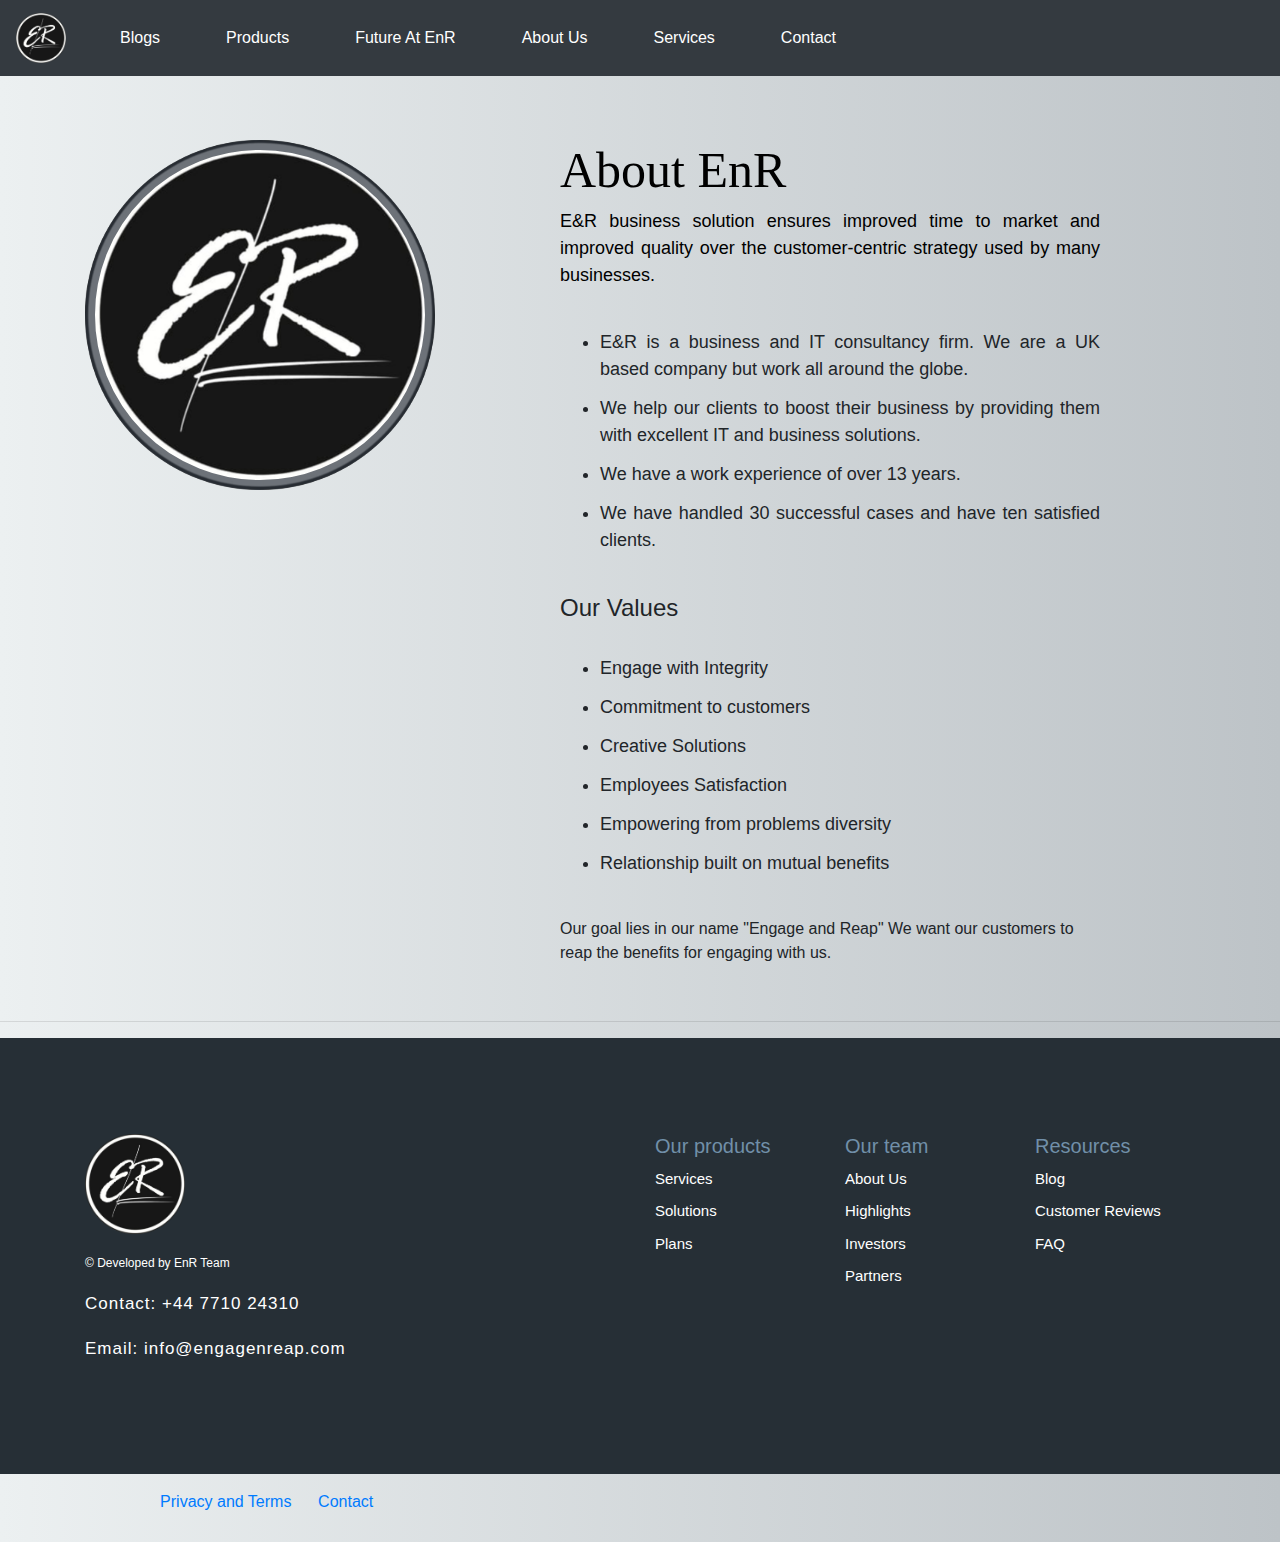
<file: aboutus.html>
<!DOCTYPE html>
<html lang="en">

<head>
  <meta charset="UTF-8">
  <meta name="viewport" content="width=device-width, initial-scale=1.0">

  <link rel="stylesheet" href="https://stackpath.bootstrapcdn.com/bootstrap/4.3.1/css/bootstrap.min.css"
    integrity="sha384-ggOyR0iXCbMQv3Xipma34MD+dH/1fQ784/j6cY/iJTQUOhcWr7x9JvoRxT2MZw1T" crossorigin="anonymous" />
  <link rel="stylesheet" href="https://use.fontawesome.com/releases/v5.7.2/css/all.css"
    integrity="sha384-fnmOCqbTlWIlj8LyTjo7mOUStjsKC4pOpQbqyi7RrhN7udi9RwhKkMHpvLbHG9Sr" crossorigin="anonymous">

  <link rel="stylesheet" href="https://maxcdn.bootstrapcdn.com/bootstrap/4.5.2/css/bootstrap.min.css">
  <script src="https://ajax.googleapis.com/ajax/libs/jquery/3.5.1/jquery.min.js"></script>
  <script src="https://cdnjs.cloudflare.com/ajax/libs/popper.js/1.16.0/umd/popper.min.js"></script>
  <script src="https://maxcdn.bootstrapcdn.com/bootstrap/4.5.2/js/bootstrap.min.js"></script>


  <title>About EnR Consultancy Services</title>
  <link rel="stylesheet" href="./css/bootstrap.min.css">
  <link rel="stylesheet" href="./css/aboutus.css">
</head>

<body>
  <!--Navigation bar------->

  <nav class="navbar navbar-expand-lg navbar-light bg-dark my-0 " class="navbar-bg">
    <a class="navbar-brand nav-logo" href="./index.html">
      <img src="./images/logo2.png" width="50px" height="50px">
    </a>
    <button class="navbar-toggler" type="button" data-toggle="collapse" data-target="#navbarSupportedContent"
      aria-controls="navbarSupportedContent" aria-expanded="false" aria-label="Toggle navigation">
      <span class="navbar-toggler-icon"></span>
    </button>

    <div class="collapse navbar-collapse navigation-bar" id="navbarSupportedContent">
      <ul class="navbar-nav mr-auto ">
        <li class="nav-item ">
          <a style="color: #fff;" class="nav-link" href="./blogs.html">Blogs</a>
        </li>
        <li class="nav-item">
          <a style="color: #fff;" class="nav-link" href="./products.html">Products</a>
        </li>
        <li class="nav-item">
          <a style="color: #fff;" class="nav-link " href="#">Future At EnR</a>
        </li>
        <li class="nav-item">
          <a style="color: #fff;" class="nav-link " href="./aboutus.html">About Us</a>
        </li>
        <li class="nav-item">
          <a style="color: #fff;" class="nav-link " href="./services-page.html">Services</a>
        </li>
        <li class="nav-item">
          <a style="color: #fff;" class="nav-link " href="./contact.html">Contact</a>
        </li>
      </ul>

    </div>
  </nav>


  <!-- <nav class="navbar navbar-expand-md bg-dark navbar-dark">
    <a class="navbar-brand" href="./index.html">
      <img src="./images/logo2.png" width="30px" style="margin-right: 40px;">
    </a>
    <button class="navbar-toggler" type="button" data-toggle="collapse" data-target="#collapsibleNavbar">
      <span class="navbar-toggler-icon"></span>
    </button>
    <div class="collapse navbar-collapse" id="collapsibleNavbar">
      <ul class="navbar-nav navigation-ul">
        <li class="nav-item">
          <a class="nav-link" href="./blogs.html">Blogs</a>
        </li>
        <li class="nav-item">
          <a class="nav-link" href="./products.html">Products</a>
        </li>
        <li class="nav-item">
          <a class="nav-link" href="#">Future At EnR</a>
        </li>
        <li class="nav-item">
          <a class="nav-link" href="./aboutus.html">About Us</a>
        </li>
        <li class="nav-item">
          <a class="nav-link" href="./services-page.html">Services</a>
        </li>
        <li class="nav-item">
          <a class="nav-link" href="./contact.html">Contact </a>
        </li>
      </ul> 
    </div>
  </nav> -->


  <!------------About Us------------------------>
  <div class="about-area">
    <div class="container">
      <div class="row">
        <div class="col-lg-4">
          <div class="about-img">
            <img src="./images/logo2.png">
          </div>
        </div>
        <div class="col-lg-6 offset-lg-1">
          <div class="about-text">
            <h2>About EnR </h2>
            <p>E&R business solution ensures improved time to market and improved quality over the
              customer-centric strategy used by many businesses.</p>
            <br>
            <ul>
              <li>E&R is a business and IT consultancy firm. We are a UK based company but work all around the globe.
              </li>
              <li>We help our clients to boost their business by providing them with excellent IT and
                business solutions.</li>
              <li>We have a work experience of over 13 years. </li>
              <li>We have handled 30 successful cases and have ten satisfied clients.</li>
            </ul>

            <br>

            <h4>Our Values</h4>
            <br>
            <ul>
              <li>Engage with Integrity</li>
              <li>Commitment to customers</li>
              <li>Creative Solutions</li>
              <li>Employees Satisfaction</li>
              <li>Empowering from problems diversity</li>
              <li>Relationship built on mutual benefits</li>
            </ul>

            <br>
            <blockquote>Our goal lies in our name "Engage and Reap" We want our customers to reap the benefits for
              engaging with us.</blockquote>
          </div>
        </div>
      </div>
    </div>
  </div>
  <br>
  <hr>

  <!-- <section class="section-4">
    <div class="container text-center">
      <h1 class="text-dark py-0">ALUMINI</h1>
    </div>
    <div class="team row ">
      <div class="col-md-4 col-12 text-center">
        <div class="card mr-2 d-inline-block shadow-lg">
          <div class="card-img-top">
            <img src="./images/UI-face-3.jpg" class="img-fluid border-radius p-4" alt="">
          </div>
          <div class="card-body">
            <h3 class="card-title">Person 1</h3>
            <p class="card-text">
              Lorem ipsum dolor sit amet consectetur adipisicing elit. Sint iure autem recusandae, veniam, illo dolor
              soluta assumenda
              minima quia velit officia sit exercitationem nam ipsa, repellendus aut facilis quasi voluptas!
            </p>
            <p class="text-black-50">Position at EnR</p>
          </div>
        </div>
      </div>
      <div class="col-md-4 col-12">
        <div id="carouselExampleControls" class="carousel slide " data-ride="carousel">
          <div class="carousel-inner text-center">
            <div class="carousel-item active">
              <div class="card mr-2 d-inline-block shadow">
                <div class="card-img-top">
                  <img src="./images/UI-face-1.jpg" class="img-fluid rounded-circle w-50 p-4" alt="">
                </div>
                <div class="card-body">
                  <h3 class="card-title">Person 2</h3>
                  <p class="card-text">
                    Lorem ipsum dolor sit amet consectetur adipisicing elit. Sint iure autem recusandae, veniam, illo
                    dolor soluta assumenda
                    minima quia velit officia sit exercitationem nam ipsa, repellendus aut facilis quasi voluptas!
                  </p>
                  <p class="text-black-50">Position at EnR</p>
                </div>
              </div>
            </div>
            <div class="carousel-item">
              <div class="card  d-inline-block mr-2 shadow">
                <div class="card-img-top">
                  <img src="./images/UI-face-2.jpg" class="img-fluid rounded-circle w-50 p-4" alt="">
                </div>
                <div class="card-body">
                  <h3 class="card-title">Person 3</h3>
                  <p class="card-text">
                    Lorem ipsum dolor sit amet consectetur adipisicing elit. Sint iure autem recusandae, veniam, illo
                    dolor soluta assumenda
                    minima quia velit officia sit exercitationem nam ipsa, repellendus aut facilis quasi voluptas!
                  </p>
                  <p class="text-black-50">Position at Enr</p>
                </div>
              </div>
            </div>
          </div>
        </div>
      </div>
      <div class="col-md-4 col-12 text-center">
        <div class="card mr-2 d-inline-block shadow-lg">
          <div class="card-img-top">
            <img src="./images/UI-face-4.jpg" class="img-fluid border-radius p-4" alt="">
          </div>
          <div class="card-body">
            <h3 class="card-title">Person 4</h3>
            <p class="card-text">
              Lorem ipsum dolor sit amet consectetur adipisicing elit. Sint iure autem recusandae, veniam, illo dolor
              soluta assumenda
              minima quia velit officia sit exercitationem nam ipsa, repellendus aut facilis quasi voluptas!
            </p>
            
            <p class="text-black-50">Position at EnR</p>
          </div>
        </div>
      </div>
    </div>
  </section> -->




  <!-------footer-------->

  <footer id="main-footer">
    <div class="container">
      <div class="row">
        <div class="col-md-6">
          <img src="images/logo2.png" style="width: 100px" height="100px">
          <br><br>
          <span style="font-size: 12px;">&copy; Developed by EnR Team </span>
          <br>
          <br>
          <ul class="social-icons" style="list-style-type:none ;">
            <li><a class="phone" style="letter-spacing: 1px; font-size: 17px;color: #fff;"><i
                  class="fa fa-phone fa-flip-horizontal"
                  style="letter-spacing: 1px; font-size: 17px;margin-left: -40px;"></i> Contact: +44 7710
                24310</a></li>
            <br>
            <li><a class="mail" style="letter-spacing: 1px; font-size: 17px;color: #fff;"><i class="fa fa-envelope"
                  style="letter-spacing: 1px; font-size: 17px;margin-left: -40px;"></i> Email:
                info@engagenreap.com</a></li>
          </ul>

        </div>
        <div class="col-md-2 footer-headings">
          <h6>Our products</h6>
          <ul class="list-unstyled">
            <li><a href="./services-page.html">Services</a></li>
            <li><a href="">Solutions</a></li>
            <li><a href="">Plans</a></li>
          </ul>
        </div>
        <div class="col-md-2 footer-headings">
          <h6>Our team</h6>
          <ul class="list-unstyled">
            <li><a href="./aboutus.html">About Us</a></li>
            <li><a href="">Highlights</a></li>
            <li><a href="">Investors</a></li>
            <li><a href="">Partners</a></li>
          </ul>
        </div>
        <div class="col-md-2 footer-headings">
          <h6>Resources</h6>
          <ul class="list-unstyled">
            <li><a href="./blogs.html">Blog</a></li>
            <li><a href="#">Customer Reviews</a></li>
            <li><a href="#">FAQ</a></li>
          </ul>
        </div>
      </div>
    </div>
  </footer>

  <footer class="container-fluid py-3 ">
    <div class="row">
      <div class="col-sm-5 text-center last-footer">
        <a href="#">Privacy and Terms</a> &nbsp;&nbsp;&nbsp;&nbsp;
        <a href="./contact.html">Contact</a>
      </div>

      <div class="col-sm-7 text-center follow-us-icon">
        <a href="https://www.facebook.com/EnRConsultancyServices/" style="margin-right: 20px; color: #3b5998;" target="_blank">
          <i class="fab fa-facebook-square" style="font-size:24px"></i></a>
        <a href="https://www.instagram.com/EnRConsultancyServices/"
          style="margin-right: 20px; color: rgb(205, 72, 107);" target="_blank"><i class="fab fa-instagram"
            style="font-size:24px"></i></a>
        <a href="https://twitter.com/services_enr" style="margin-right: 20px; color: #00ACEE;" target="_blank"><i class="fab fa-twitter"
            style="font-size:24px"></i></a>
        <a href="https://www.linkedin.com/company/engage-reap-consultancy-services"
          style="margin-right: 20px; color: #0E76A8;" target="_blank"><i class="fab fa-linkedin" style="font-size:24px"></i></a>
        <a href="https://www.youtube.com/channel/UCfK_1VsaSyxQwcFhacPE8tw"
          style="margin-right: 20px; color: red;" target="_blank"><i class="fab fa-youtube" style="font-size:24px"></i></a>
      </div>
    </div>
  </footer>

</body>

</html>
</file>
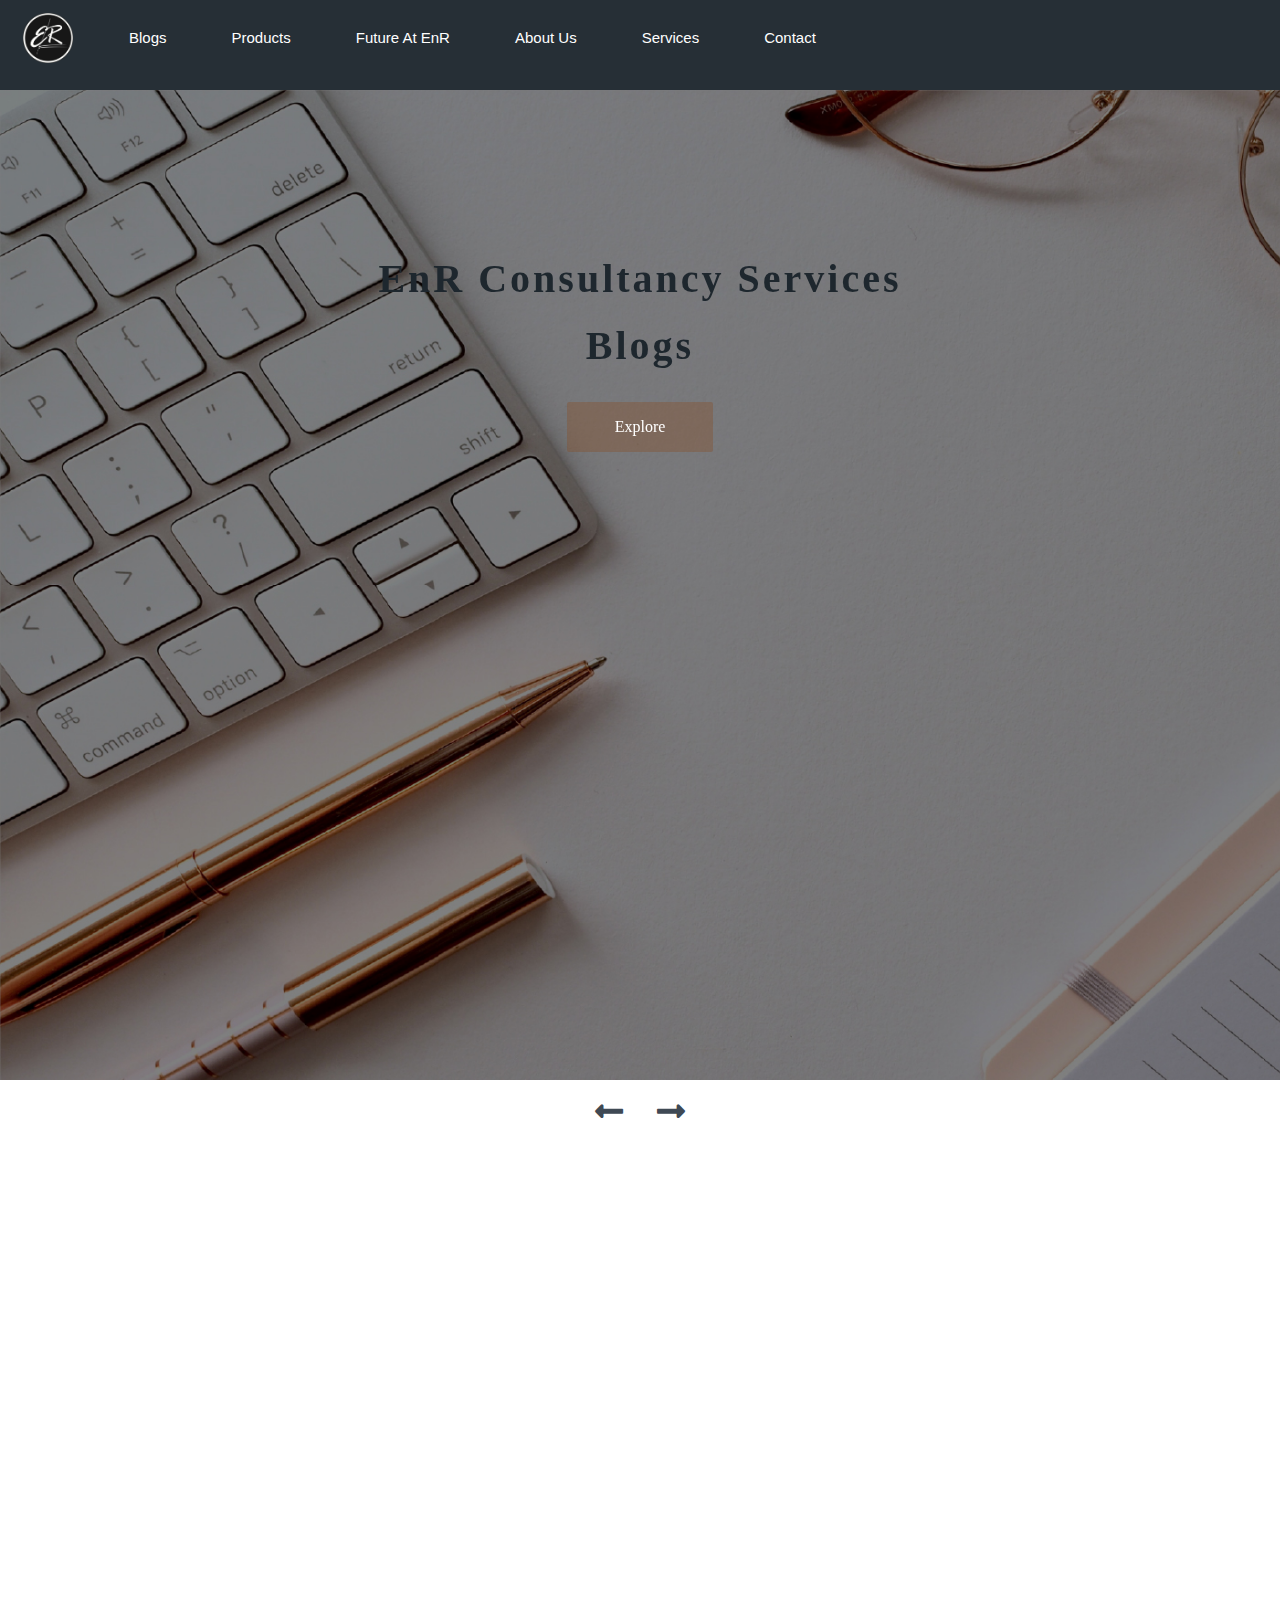
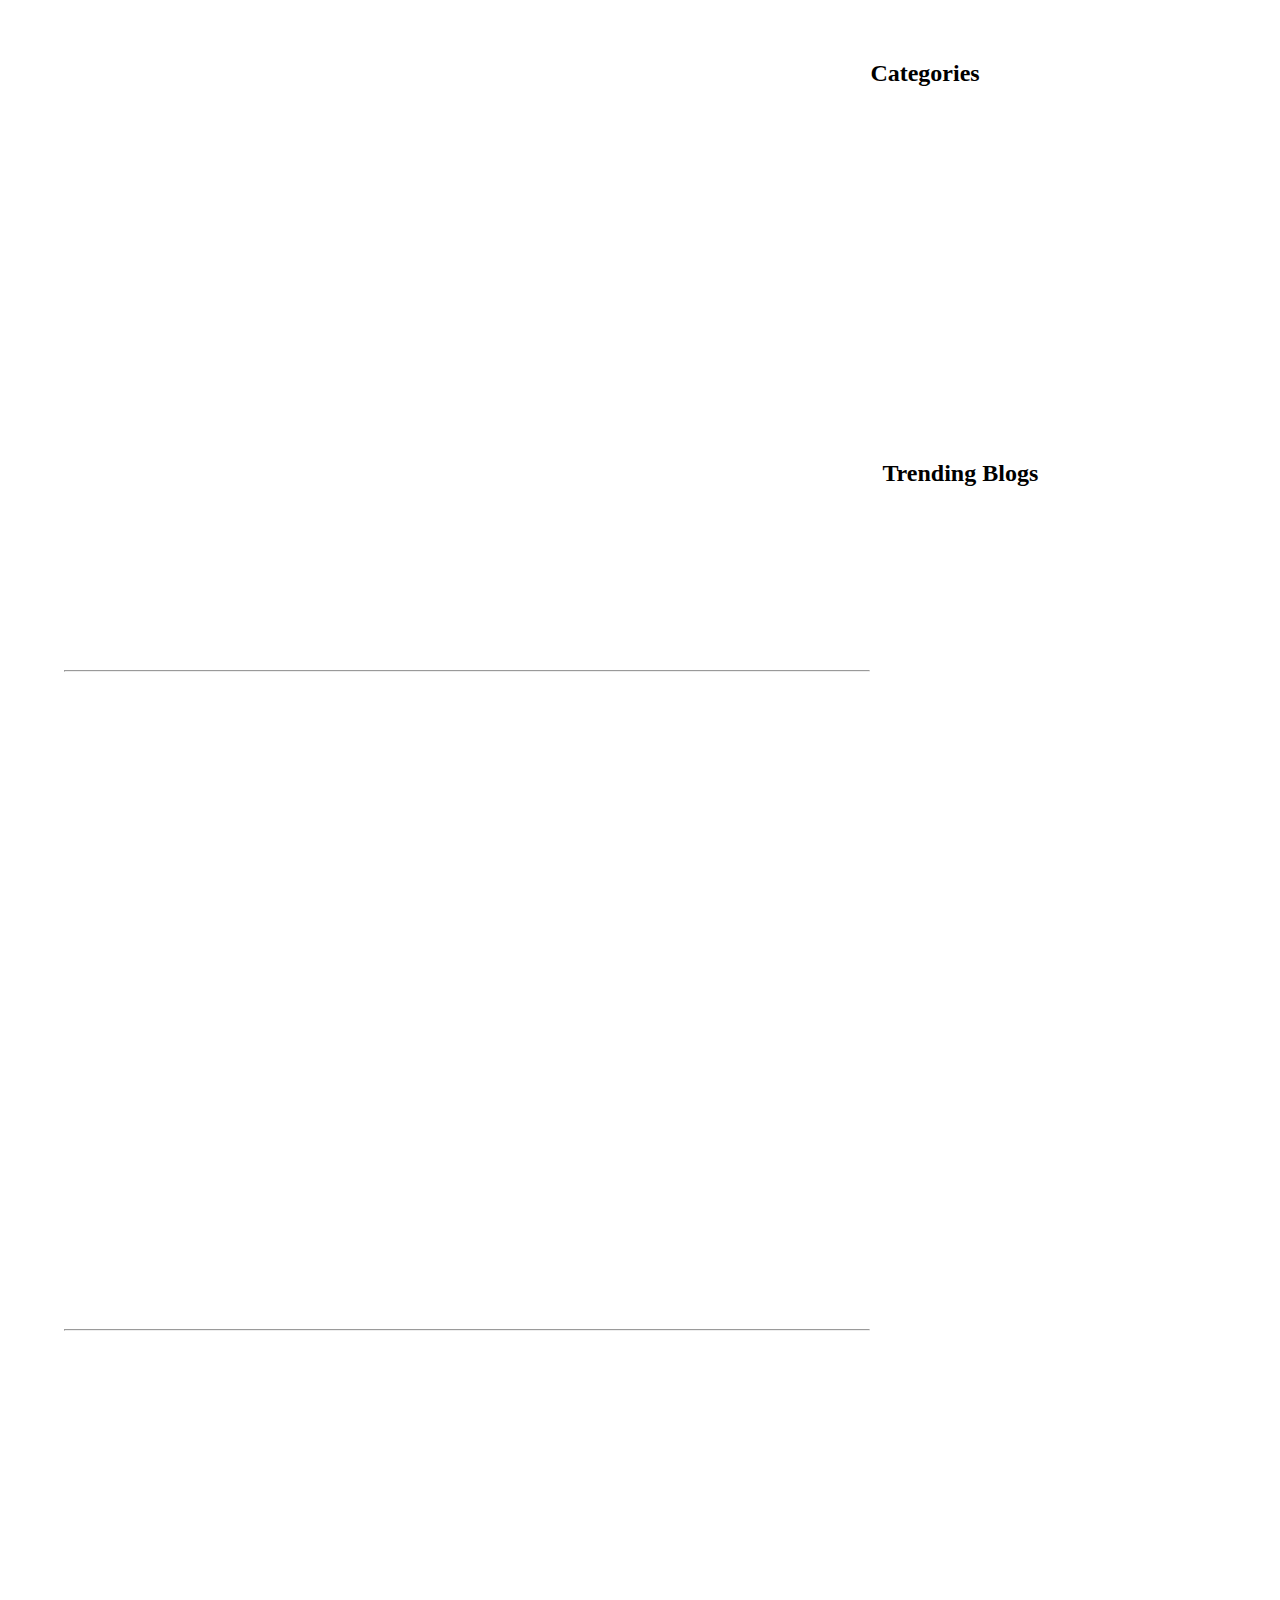
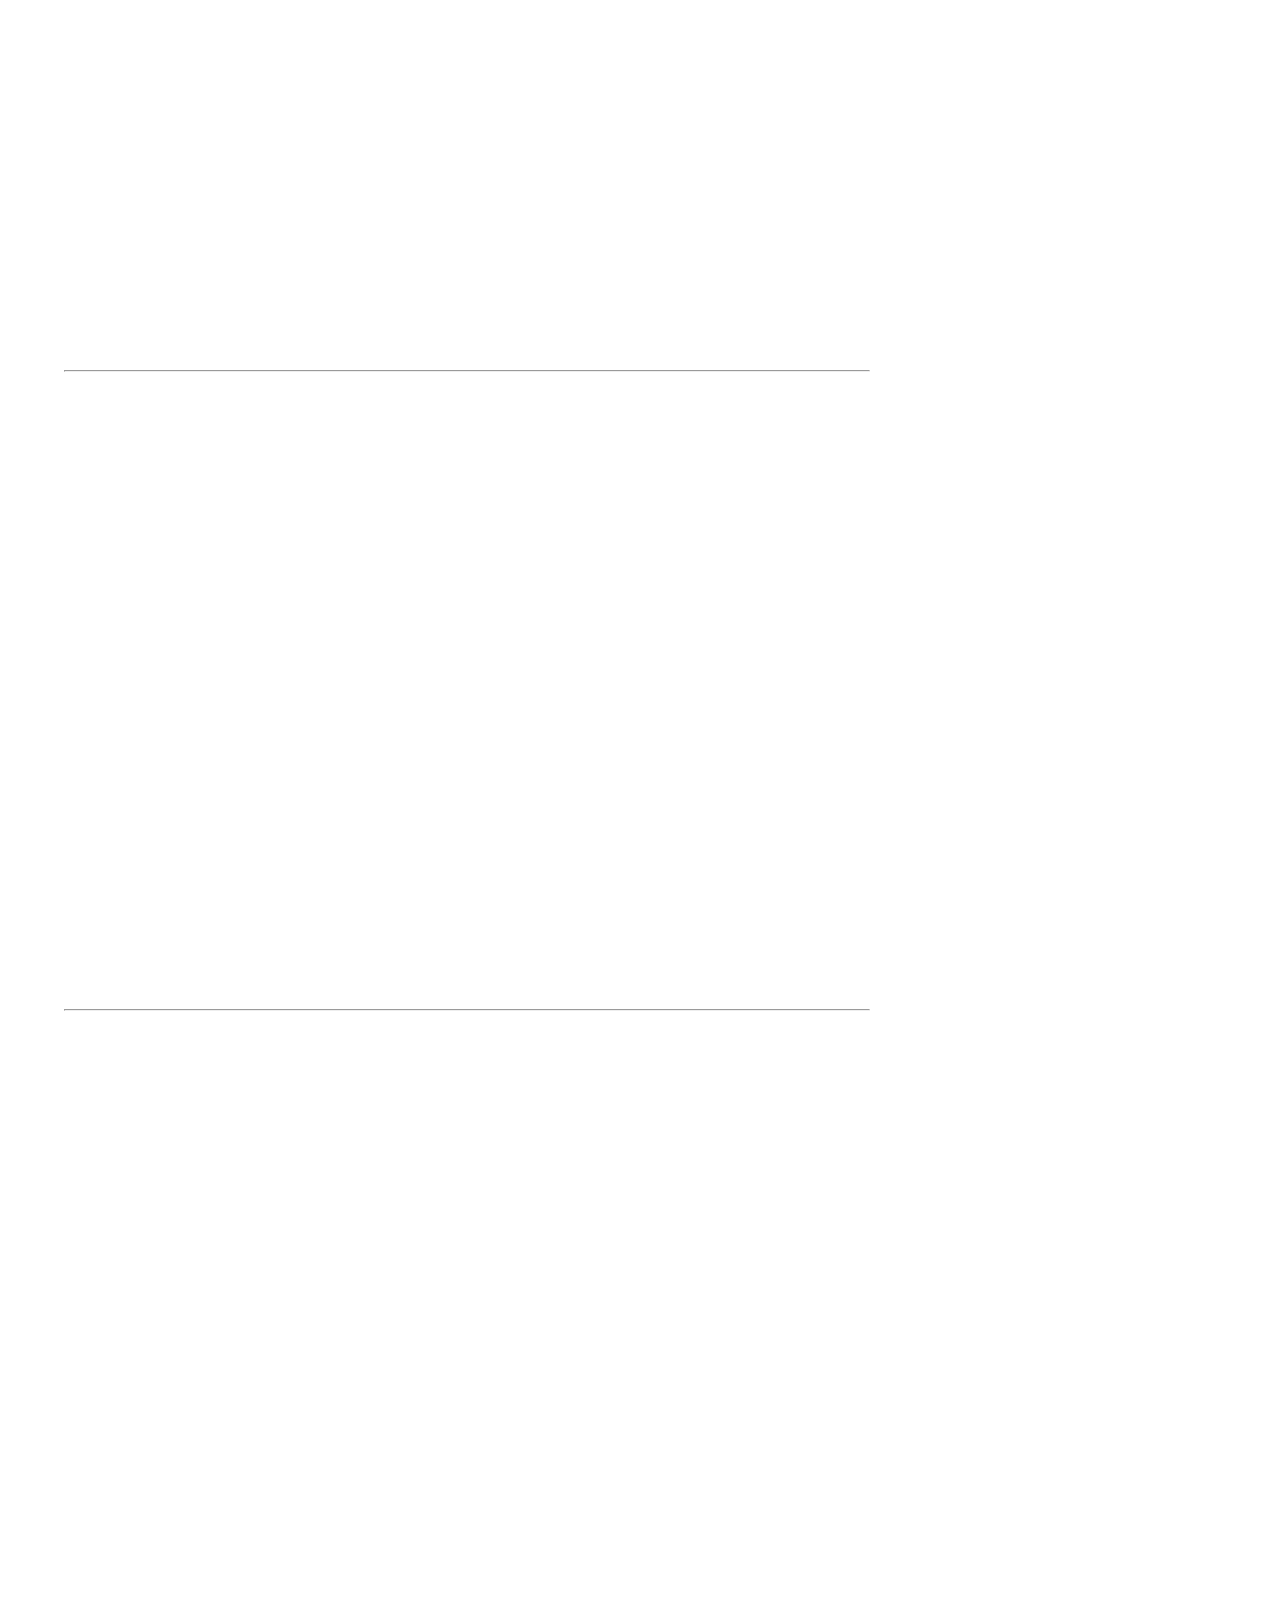
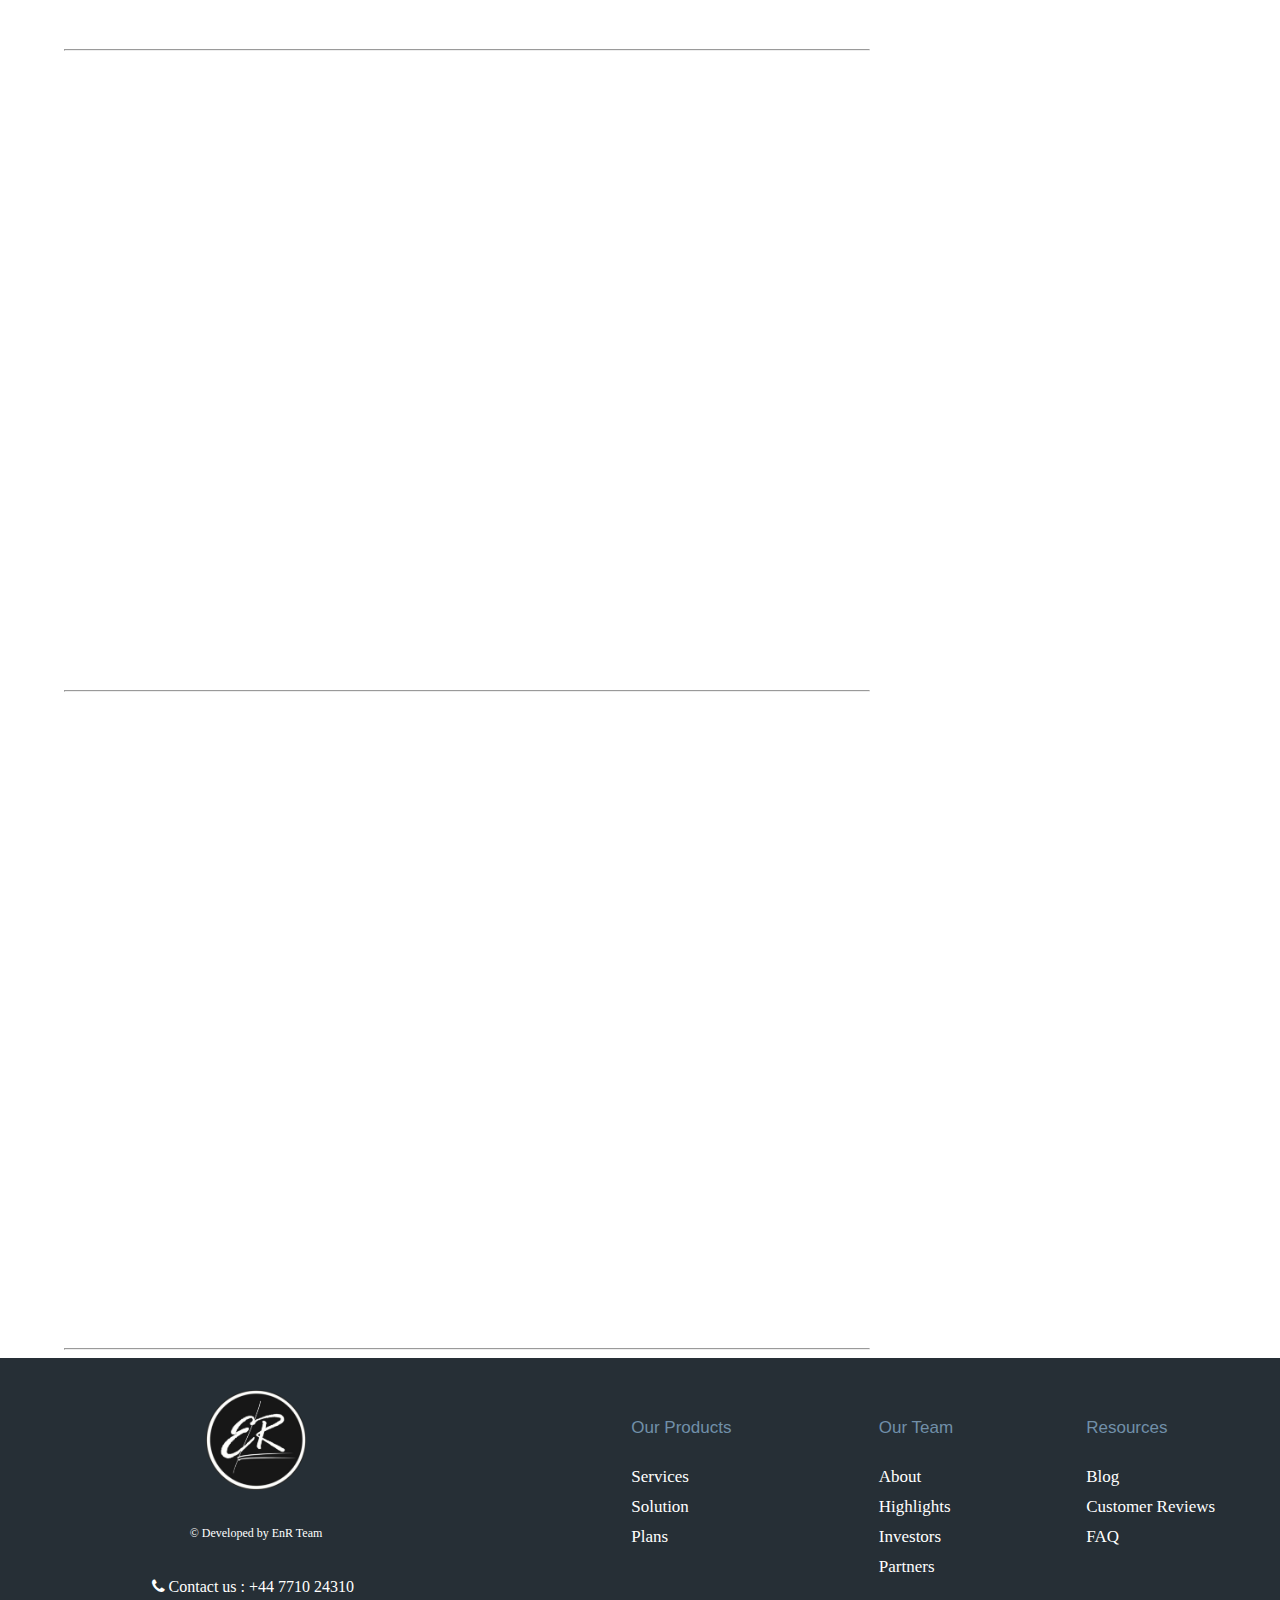
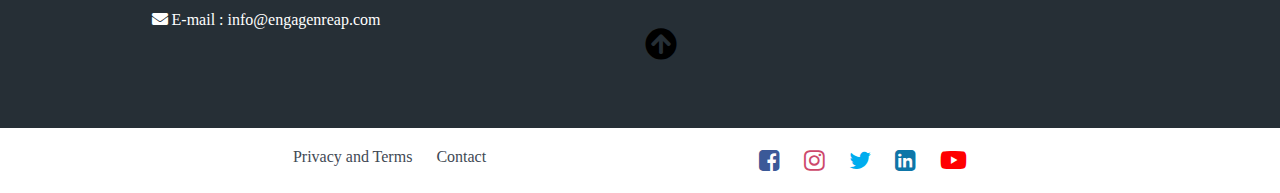
<file: blogs.html>
<!DOCTYPE html>
<html lang="en">

<head>
    <meta charset="UTF-8">
    <meta name="viewport" content="width=device-width, initial-scale=1.0">
    <meta name="description" content="">
    <meta name="robots" content="noindex">
    <!--change to index when site is ready to index -->
    <meta name="robots" content="follow">
    <link rel="canonical" href="https://engagenreap.com/contact.html">


    <title>EnR Blogs</title>

    <!-- Font Awesome Icons -->
    <link rel="stylesheet" href="./css/all.css">
    <!-- <script src="https://kit.fontawesome.com/a076d05399.js"></script> -->
    <link rel="stylesheet" href="https://stackpath.bootstrapcdn.com/font-awesome/4.7.0/css/font-awesome.min.css">
    <link href="font-awesome-4.7.0/font-awesome-4.7.0/css/font-awesome.min.css">

    <!-- --------- Owl-Carousel ------------------->
    <link rel="stylesheet" href="./css/owl.carousel.min.css">
    <link rel="stylesheet" href="./css/owl.theme.default.min.css">

    <!-- ------------ AOS Library ------------------------- -->
    <link rel="stylesheet" href="./css/aos.css">

    <!-- Custom Style   -->
    <link rel="stylesheet" href="./css/blogs.css">

</head>

<body>

    <!--------navigation bar------------->

    <nav class="nav">
        <div class="nav-menu flex-row">
            <div class="nav-brand">
                <a href="./index.html" class="text-gray">
                    <img src="images/logo2.png" width="50px" height="50px" alt="EnR Consultancy Services">
                </a>
            </div>
            <div class="toggle-collapse">
                <div class="toggle-icons">
                    <i class="fas fa-bars"></i>
                </div> 
            </div>
            <div>
                <ul class="nav-items">
                    <!-- <li class="nav-link">
                        <a href="./index.html">Home</a>
                    </li> -->
                    <li class="nav-link">
                        <a href="./blogs.html">Blogs</a>
                    </li>
                    <li class="nav-link">
                        <a href="./products.html">Products</a>
                    </li>
                    <li class="nav-link">
                        <a href="#">Future At EnR</a>
                    </li>
                    <li class="nav-link">
                        <a href="./aboutus.html">About Us</a>
                    </li>
                    <li class="nav-link">
                        <a href="./services-page.html">Services</a>
                    </li>
                    <li class="nav-link">
                        <a href="./contact.html">Contact </a>
                    </li>
                    <!-- <li>
                        <div class="dropdown">
                            <button class="dropbtn" onclick="myFunction()">Goto
                                <i class="fa fa-caret-down"></i>
                            </button>
                            <div class="dropdown-content" id="myDropdown">
                                <a href="#machineLearning">Machine Learning</a>
                                <a href="#robotics">Robotics</a>
                                <a href="#fullstack">Full-Stack Developer</a>
                                <a href="#digitalmarketing">Digital Marketing</a>
                                <a href="#businesstransformation">Business Transformation</a>
                                <a href="#gaming">Gaming</a>
                                <a href="#iot">Internet Of Things</a>
                                <a href="#dailyupdate">Daily Update</a>
                                <a href="#trending">Trending</a>
                            </div>
                        </div>
                    </li> -->


                </ul>
            </div>
        </div>
    </nav>


    <!------------navigation end----------->

    <!----------------------------- Main Site Section ------------------------------>

    <main>

        <!------------------------ Site Title ---------------------->

        <section class="site-title">
            <div class="site-background" data-aos="fade-up" data-aos-delay="100">
                <h1 style="color: #1e272e;letter-spacing: 3px;">EnR Consultancy Services</h1>
                <h1 style="color: #1e272e;letter-spacing: 3px; margin-top: 20px;">Blogs</h1>
                <button class="btn"><a href="https://medium.com/@EnRConsultancyServices"
                        style="color: white;">Explore</a></button>
            </div>
        </section>

        <!------------x----------- Site Title ----------x----------->

        <!-- --------------------- Blog Carousel ----------------- -->

        <section>

            <a name="dailyupdate"></a>

            <div class="blog">
                <div class="container">
                    <div class="owl-carousel owl-theme blog-post">

                        <div class="blog-content" data-aos="fade-right" data-aos-delay="200">
                            <img src="./images/literacyDay.jpeg" alt="post-1" alt="International Literacy Day">
                            <div class="blog-title">
                                <h3>International Literacy Day</h3>
                                <button class="btn btn-blog"><a
                                        href="https://medium.com/@EnRConsultancyServices/international-literacy-day-21dd404c5db2"
                                        style="color: white;">Learn More</a></button>
                            </div>
                        </div>
                        <div class="blog-content" data-aos="fade-in" data-aos-delay="200">
                            <img src="./images/girlChild.png" alt="International-Day-Of-The-Girl-Child">
                            <div class="blog-title">
                                <h3>International Day Of The Girl Child</h3>
                                <button class="btn btn-blog"><a
                                        href="https://medium.com/@EnRConsultancyServices/international-day-of-the-girl-child-4e42db0ebe08"
                                        style="color: white;">Learn More</a></button>
                            </div>
                        </div>
                        <div class="blog-content" data-aos="fade-left" data-aos-delay="200">
                            <img src="./images/mentalHealth.png" alt="World-Mental-Health-Day">
                            <div class="blog-title">
                                <h3>World Mental Health Day</h3>
                                <button class="btn btn-blog"><a
                                        href="https://medium.com/@EnRConsultancyServices/world-mental-health-day-6af765bbd9f6"
                                        style="color: white;">Learn More</a></button>
                            </div>
                        </div>
                        <div class="blog-content" data-aos="fade-left" data-aos-delay="200">
                            <img src="./images/groceries.png" alt="Buy-Groceries-Online">
                            <div class="blog-title">
                                <h3>Problems Faced By People To Buy Groceries During The Pandemic</h3>
                                <button class="btn btn-blog"><a
                                        href="https://medium.com/@EnRConsultancyServices/problems-faced-by-people-to-buy-groceries-during-the-pandemic-2a2712536647"
                                        style="color: white;">Learn More</a></button>
                            </div>
                        </div>
                        <div class="blog-content" data-aos="fade-right" data-aos-delay="200">
                            <img src="./images/americanDay.png" alt="German-American-Day">
                            <div class="blog-title">
                                <h3>German-American Day</h3>
                                <button class="btn btn-blog"><a
                                        href="https://medium.com/@EnRConsultancyServices/german-american-day-a364f7a67b4c"
                                        style="color: white;">Learn More</a></button>
                            </div>
                        </div>
                        <div class="blog-content" data-aos="fade-right" data-aos-delay="200">
                            <img src="./images/covid.png" alt="Respond-to-covid19">
                            <div class="blog-title">
                                <h3>How Social Enterprises Can Respond To COVID19?</h3>
                                <button class="btn btn-blog"><a
                                        href="https://medium.com/@EnRConsultancyServices/how-social-enterprises-can-respond-to-covid19-41d833a40c1e"
                                        style="color: white;">Learn More</a></button>
                            </div>
                        </div>
                    </div>
                    <div class="owl-navigation">
                        <span class="owl-nav-prev"><i class="fas fa-long-arrow-alt-left"></i></span>
                        <span class="owl-nav-next"><i class="fas fa-long-arrow-alt-right"></i></span>
                    </div>
                </div>
            </div>
        </section>

        <!-- ----------x---------- Blog Carousel --------x-------- -->

        <!-- ---------------------- Site Content -------------------------->

        <section class="container">
            <div class="site-content">
                <div class="posts">

                    <a name="fullstack"></a>

                    <div class="post-content" data-aos="zoom-in-right" data-aos-delay="200">
                        <div class="post-image">
                            <div>
                                <img src="./images/fullstack.png" class="img" alt="Full-Stack Developer">
                            </div>
                            <div class="post-info flex-row">
                                <span><i class="fas fa-calendar-alt text-gray"></i>&nbsp;&nbsp;&nbsp;October 19,
                                    2020</span>
                            </div>
                        </div>
                        <div class="post-title">
                            <a href="https://medium.com/@EnRConsultancyServices/full-stack-developer-94b8c8c71861">FULL-STACK
                                DEVELOPER</a>
                            <p>
                                According to Eric An, full-stack developers are experts in both the front-end
                                and back-end; so, the full stack of technology that makes up a website. They
                                are experts in both front-end and back-end web languages and frameworks, as
                                well as in server, network, and hosting environments.
                            </p>
                            <button class="btn post-btn"><a
                                    href="https://medium.com/@EnRConsultancyServices/full-stack-developer-94b8c8c71861">Read
                                    More &nbsp; <i class="fas fa-arrow-right"></i></a></button>
                        </div>
                    </div>
                    <hr>


                    <a name="digitalmarketing"></a>

                    <div class="post-content" data-aos="zoom-in-right" data-aos-delay="200">
                        <div class="post-image">
                            <div>
                                <img src="./images/digitalmarketing.png" class="img" alt="Digital-Marketing">
                            </div>
                            <div class="post-info flex-row">
                                <span><i class="fas fa-calendar-alt text-gray"></i>&nbsp;&nbsp;&nbsp;October 18,
                                    2020</span>
                            </div>
                        </div>
                        <div class="post-title">
                            <a href="https://medium.com/@EnRConsultancyServices/digital-marketing-314dbe213e5a">DIGITAL
                                MARKETING</a>
                            <p>
                                Technology continues to evolve, and the adoption of digital practices to enhance
                                communication was just the beginning. Digital marketing is the component of
                                marketing that utilizes the internet and online-based digital technologies
                                such as desktop computers, mobile phones, and other digital media and platforms
                                to promote products and services.
                            </p>
                            <button class="btn post-btn"><a
                                    href="https://medium.com/@EnRConsultancyServices/digital-marketing-314dbe213e5a">Read
                                    More &nbsp; <i class="fas fa-arrow-right"></i></a></button>
                        </div>
                    </div>
                    <hr>



                    <a name="businesstransformation"></a>

                    <div class="post-content" data-aos="zoom-in-right" data-aos-delay="200">
                        <div class="post-image">
                            <div>
                                <img src="./images/business-transformation.png" class="img"
                                    alt="Business-Transformation">
                            </div>
                            <div class="post-info flex-row">
                                <span><i class="fas fa-calendar-alt text-gray"></i>&nbsp;&nbsp;&nbsp;October 15,
                                    2020</span>
                            </div>
                        </div>
                        <div class="post-title">
                            <a
                                href="https://medium.com/@EnRConsultancyServices/business-transformations-during-covid-19-7bd703b1f14d">BUSINESS
                                TRANSFORMATION DURING COVID-19</a>
                            <p>
                                Starting from small startup businesses to large corporate ones, no one has been saved
                                from the evil wrath of the Coronavirus. Industries have been shut down while many
                                companies have been running on losses. However, this pandemic has led businesses to
                                explore new opportunities and take their brands online.
                            </p>
                            <button class="btn post-btn"><a
                                    href="https://medium.com/@EnRConsultancyServices/business-transformations-during-covid-19-7bd703b1f14d">Read
                                    More &nbsp; <i class="fas fa-arrow-right"></i></a></button>
                        </div>
                    </div>
                    <hr>


                    <a name="gaming"></a>

                    <div class="post-content" data-aos="zoom-in-right" data-aos-delay="200">
                        <div class="post-image">
                            <div>
                                <img src="./images/gamingIndustry.png" class="img" alt="gAMING-iNDUSTRY">
                            </div>
                            <div class="post-info flex-row">
                                <span><i class="fas fa-calendar-alt text-gray"></i>&nbsp;&nbsp;&nbsp;October 14,
                                    2020</span>
                            </div>
                        </div>
                        <div class="post-title">
                            <a href="https://medium.com/@EnRConsultancyServices/gaming-industries-f84415507ee4">GAMING
                                INDUSTRIES</a>
                            <p>
                                The online gaming industry is a fast-growing Indian entertainment industry,
                                which is expected to earn an estimated profit of 1.1 billion by the year
                                2021. Online gaming has gained a strong foothold within the Indian business
                                industry.
                            </p>
                            <button class="btn post-btn"><a
                                    href="https://medium.com/@EnRConsultancyServices/gaming-industries-f84415507ee4">Read
                                    More &nbsp; <i class="fas fa-arrow-right"></i></a></button>
                        </div>
                    </div>
                    <hr>

                    <a name="machineLearning"></a>

                    <div class="post-content" data-aos="zoom-in-right" data-aos-delay="200">
                        <div class="post-image">
                            <div>
                                <img src="./images/machineLearning.png" class="img" alt="Machine-Learning">
                            </div>
                            <div class="post-info flex-row">
                                <span><i class="fas fa-calendar-alt text-gray"></i>&nbsp;&nbsp;&nbsp;October 12,
                                    2020</span>
                            </div>
                        </div>
                        <div class="post-title">
                            <a href="https://medium.com/@EnRConsultancyServices/machine-learning-6ad59316bfb">MACHINE
                                LEARNING</a>
                            <p>
                                Machine learning is an application of artificial intelligence or
                                AI that allows systems to learn and improve their systems automatically
                                from previous experience. There is no need for an external program to
                                be loaded. Machine learning basically focuses on the development of
                                computer programs that can access data on their own.
                            </p>
                            <button class="btn post-btn"><a
                                    href="https://medium.com/@EnRConsultancyServices/machine-learning-6ad59316bfb">Read
                                    More &nbsp; <i class="fas fa-arrow-right"></i></a></button>
                        </div>
                    </div>
                    <hr>

                    <a name="robotics"></a>

                    <div class="post-content" data-aos="zoom-in-right" data-aos-delay="200">
                        <div class="post-image">
                            <div>
                                <img src="./images/robotics.png" class="img" alt="Robotics">
                            </div>
                            <div class="post-info flex-row">
                                <span><i class="fas fa-calendar-alt text-gray"></i>&nbsp;&nbsp;October 07, 2020</span>
                            </div>
                        </div>
                        <div class="post-title">
                            <a href="https://medium.com/@EnRConsultancyServices/robotics-df7d0ec1e1b0">ROBOTICS</a>
                            <p>
                                A robot man or human-shaped automaton is an automaton or machine that is
                                completely human-like. These are man-made to do the work that man does.
                                Typically these types of autos have a head with a torso, two arms, and
                                two legs. Also, some human-shaped automatons have only the trunk.
                            </p>
                            <button class="btn post-btn"><a
                                    href="https://medium.com/@EnRConsultancyServices/robotics-df7d0ec1e1b0">Read More
                                    &nbsp; <i class="fas fa-arrow-right"></i></a></button>
                        </div>
                    </div>
                    <hr>

                    <a name="iot"></a>

                    <div class="post-content" data-aos="zoom-in-right" data-aos-delay="200">
                        <div class="post-image">
                            <div>
                                <img src="./images/IOT.png" class="img" alt="Internet-of-things">
                            </div>
                            <div class="post-info flex-row">
                                <span><i class="fas fa-calendar-alt text-gray"></i>&nbsp;&nbsp;October 04, 2020</span>
                            </div>
                        </div>
                        <div class="post-title">
                            <a href="https://medium.com/@EnRConsultancyServices/internet-of-things-33ef13bb11a0">Internet
                                Of Things</a>
                            <p>An extension of IoT is the Internet Of Things. That means our computer,
                                digital devices like mobile, door to door, micro oven, and other mechanical
                                items, you will be in your home. Such as pets through a specific unique
                                identifier(ID)without the aid of any human or computer IoT is an organization
                                that exchanges information among themselves.
                            </p>
                            <button class="btn post-btn"><a
                                    href="https://medium.com/@EnRConsultancyServices/internet-of-things-33ef13bb11a0">Read
                                    More &nbsp; <i class="fas fa-arrow-right"></i></a></button>
                        </div>
                    </div>
                    <hr>


                </div>
                <aside class="sidebar">
                    <div class="category">
                        <h2>Categories</h2>
                        <ul class="category-list">
                            <li class="list-items" data-aos="fade-left" data-aos-delay="100">
                                <a href="#">Software</a>
                            </li>
                            <li class="list-items" data-aos="fade-left" data-aos-delay="200">
                                <a href="#">Technology</a>
                            </li>
                            <li class="list-items" data-aos="fade-left" data-aos-delay="300">
                                <a href="#">Business</a>
                            </li>
                            <li class="list-items" data-aos="fade-left" data-aos-delay="400">
                                <a href="#">Networking</a>
                            </li>
                            <li class="list-items" data-aos="fade-left" data-aos-delay="500">
                                <a href="#">Social Affairs</a>
                            </li>
                        </ul>
                    </div>

                    <a name="trending"></a>

                    <div class="popular-post">
                        <h2> &nbsp;&nbsp;Trending Blogs</h2>

                        <div class="post-content" data-aos="fade-up-left" data-aos-delay="100">
                            <div class="post-image">
                                <div>
                                    <img src="./images/thinkoutofbox.png" class="img" alt="Thinking out of box">
                                </div>
                                <div class="post-info flex-row">
                                    <span><i class="fas fa-calendar-alt text-gray"></i>&nbsp;&nbsp;October 19,
                                        2020</span>
                                </div>
                            </div>
                            <div class="post-title">
                                <a href="https://medium.com/@EnRConsultancyServices/thinking-out-of-box-36bc397ffd6d">
                                    Thinking outside of the box means to think differently, unconventionally,
                                    or from a new perspective. This phrase refers to creative thinking. It
                                    requires a willingness to go beyond normal boundaries and usual approaches
                                    to anything.
                                </a>
                            </div>
                        </div>

                        <div class="post-content" data-aos="fade-up-left" data-aos-delay="200">
                            <div class="post-image">
                                <div>
                                    <img src="./images/foodday.png" class="img" alt="World Food Day">
                                </div>
                                <div class="post-info flex-row">
                                    <span><i class="fas fa-calendar-alt text-gray"></i>&nbsp;&nbsp;October 17,
                                        2020</span>
                                </div>
                            </div>
                            <div class="post-title">
                                <a href="https://medium.com/@EnRConsultancyServices/world-food-day-799f00f1e2e2">
                                    World Food Day is celebrated every year on 16 October in remembrance of the day
                                    when the Food and Agricultural Organisation (FAO) of the United Nations was
                                    founded in 1945.
                                </a>
                            </div>
                        </div>


                        <div class="post-content" data-aos="fade-up-left" data-aos-delay="300">
                            <div class="post-image">
                                <div>
                                    <img src="./images/businessOpp.png" class="img" alt="Buisness-opportunities">
                                </div>
                                <div class="post-info flex-row">
                                    <span><i class="fas fa-calendar-alt text-gray"></i>&nbsp;&nbsp;October 09,
                                        2020</span>
                                </div>
                            </div>
                            <div class="post-title">
                                <a
                                    href="https://medium.com/@EnRConsultancyServices/business-opportunities-during-pandemic-520b1eb63a20">
                                    As
                                    the pandemic continues to disrupt several business organizations and
                                    companies, there are several opportunities for startups and existing brands
                                    to have a long term effect on.</a>
                            </div>
                        </div>
                        <div class="post-content" data-aos="fade-up-left" data-aos-delay="400">
                            <div class="post-image">
                                <div>
                                    <img src="./images/recover.png" class="img" alt="Recover-from-financial-crisis">
                                </div>
                                <div class="post-info flex-row">
                                    <span><i class="fas fa-calendar-alt text-gray"></i>&nbsp;&nbsp;September 29,
                                        2020</span>
                                </div>
                            </div>
                            <div class="post-title">
                                <a
                                    href="https://medium.com/@EnRConsultancyServices/how-technology-will-help-to-recover-us-from-the-financial-crisis-95f71cae4fb8">
                                    The global economy has taken a massive hit due to which many people have lost their
                                    jobs
                                    and many more businesses have shut down.</a>
                            </div>
                        </div>
                        <div class="post-content" data-aos="fade-up-left" data-aos-delay="500">
                            <div class="post-image">
                                <div>
                                    <img src="./images/digitalSol.png" class="img" alt="Expanding-small-business">
                                </div>
                                <div class="post-info flex-row">
                                    <span><i class="fas fa-calendar-alt text-gray"></i>&nbsp;&nbsp;September 26,
                                        2020</span>
                                </div>
                            </div>
                            <div class="post-title">
                                <a
                                    href="https://medium.com/@EnRConsultancyServices/a-small-business-that-can-expand-with-our-digital-solution-4505ec55c7fa">
                                    Business opportunities are like buses, there’s always another one coming.</a>
                            </div>
                        </div>
                        <div class="post-content" data-aos="fade-up-left" data-aos-delay="600">
                            <div class="post-image">
                                <div>
                                    <img src="./images/hire.png" class="img" alt="Why-hire-consultant?">
                                </div>
                                <div class="post-info flex-row">
                                    <span><i class="fas fa-calendar-alt text-gray"></i>&nbsp;&nbsp;September 25,
                                        2020</span>
                                </div>
                            </div>
                            <div class="post-title">
                                <a
                                    href="https://medium.com/@EnRConsultancyServices/why-should-you-hire-consultants-1f8f8767aed3">
                                    Ever wondered why don’t companies and big business firms solve problems on their own
                                    instead
                                    of hiring consultants?</a>
                            </div>
                        </div>
                        <div class="post-content" data-aos="fade-up-left" data-aos-delay="700">
                            <div class="post-image">
                                <div>
                                    <img src="./images/taxi.png" class="img" alt="Online-cab-booking">
                                </div>
                                <div class="post-info flex-row">
                                    <span><i class="fas fa-calendar-alt text-gray"></i>&nbsp;&nbsp;September 23,
                                        2020</span>
                                </div>
                            </div>
                            <div class="post-title">
                                <a href="https://medium.com/@EnRConsultancyServices/benefits-of-taxi-app-fbac039f4766">
                                    Among all apps, taxi apps are some of those apps that have made our lives
                                    more productive and hassle-free.
                                </a>
                            </div>
                        </div>

                        <div class="post-content" data-aos="fade-up-left" data-aos-delay="800">
                            <div class="post-image">
                                <div>
                                    <img src="./images/thinkBig.png" class="img" alt="Think-Big-do-Big">
                                </div>
                                <div class="post-info flex-row">
                                    <span><i class="fas fa-calendar-alt text-gray"></i>&nbsp;&nbsp;September 20,
                                        2020</span>
                                </div>
                            </div>
                            <div class="post-title">
                                <a
                                    href="https://medium.com/@EnRConsultancyServices/think-big-become-a-global-player-c15ae15ffcfe">
                                    Growing a business is the ultimate agenda of a company owner or a
                                    businessman. Business leaders no longer need to restrict their
                                    business to traditional marketing tactics.
                                </a>
                            </div>
                        </div>
                    </div>
                </aside>
            </div>
        </section>

        <!-- -----------x---------- Site Content -------------x------------>

    </main>

    <!---------------x------------- Main Site Section ---------------x-------------->

    <!----------footer----------------------->

    <footer>
        <div class="wrapper-footer">
            <div class="column-1">
                <img src="./images/logo2.png" width="100px" alt="EnR Consultancy Services">
                <div style="color: white; font-size: 12px;">&copy; Developed by EnR Team</div>
                <ul>
                    <li style="color: #fff;"><i class="fa fa-phone"></i> Contact us : +44 7710
                        24310</li>
                    <li style="color: #fff;"><i class="fas fa-envelope"></i> E-mail : info@engagenreap.com</li>
                </ul>
            </div>
            <div class="column-2">
                <div class="products">
                    <ul>
                        <li>
                            <h5>Our Products</h5>
                        </li>
                        <li><a href="./services-page.html">Services</a></li>
                        <li><a href="#">Solution</a></li>
                        <li><a href="#">Plans</a></li>
                    </ul>
                </div>
                <div class="team">
                    <ul>
                        <li>
                            <h5>Our Team</h5>
                        </li>
                        <li><a href="./aboutus.html">About</a></li>
                        <li><a href="#">Highlights</a></li>
                        <li><a href="#">Investors</a></li>
                        <li><a href="#">Partners</a></li>
                    </ul>
                </div>
                <div class="other-things">
                    <ul>
                        <li>
                            <h5>Resources</h5>
                        </li>
                        <li><a href="./blogs.html">Blog</a></li>
                        <li><a href="#">Customer Reviews</a></li>
                        <li><a href="#">FAQ</a></li>
                    </ul>
                </div>

                <div class="move-up">
                    <span><i class="fas fa-arrow-circle-up fa-2x"></i></span>
                </div>

            </div>
        </div>
    </footer>
    <footer>
        <div class="footer-container">
            <div class="privacy">
                <a href="#">Privacy and Terms</a> &nbsp;&nbsp;&nbsp;&nbsp;
                <a href="./contact.html">Contact</a>
            </div>
            <div class="follow-us-on">
                <a href="https://www.facebook.com/EnRConsultancyServices/" style="margin-right: 20px; color: #3b5998;" target="_blank"> <i class="fa fa-facebook-square" style="font-size:24px"></i></a>
                <a href="https://www.instagram.com/EnRConsultancyServices/"
                    style="margin-right: 20px; color: rgb(205, 72, 107);" target="_blank"><i class="fa fa-instagram"
                        style="font-size:24px"></i></a>
                <a href="https://twitter.com/services_enr" style="margin-right: 20px; color: #00ACEE;" target="_blank"><i
                        class="fa fa-twitter" style="font-size:24px"></i></a>
                <a href="https://www.linkedin.com/company/engage-reap-consultancy-services"
                    style="margin-right: 20px; color: #0E76A8;" target="_blank"><i class="fa fa-linkedin-square"
                        style="font-size:24px"></i></a>
                        <a href="https://www.youtube.com/channel/UCfK_1VsaSyxQwcFhacPE8tw"
          style="margin-right: 20px; color: red;" target="_blank"><i class="fab fa-youtube" style="font-size:24px"></i></a>
            </div>
        </div>
    </footer>
    <!-- ----------------footer end------------- -->


    <!-- Jquery Library file -->
    <script src="./js/Jquery3.4.1.min.js"></script>

    <!-- --------- Owl-Carousel js ------------------->
    <script src="./js/owl.carousel.min.js"></script>

    <!-- ------------ AOS js Library  ------------------------- -->
    <script src="./js/aos.js"></script>

    <!-- Custom Javascript file -->
    <script src="./js/main.js"></script>

    <script>
        /* When the user clicks on the button, 
        toggle between hiding and showing the dropdown content */
        function myFunction() {
            document.getElementById("myDropdown").classList.toggle("show");
        }

        // Close the dropdown if the user clicks outside of it
        window.onclick = function (e) {
            if (!e.target.matches('.dropbtn')) {
                var myDropdown = document.getElementById("myDropdown");
                if (myDropdown.classList.contains('show')) {
                    myDropdown.classList.remove('show');
                }
            }
        }
    </script>
</body>

</html>
</file>
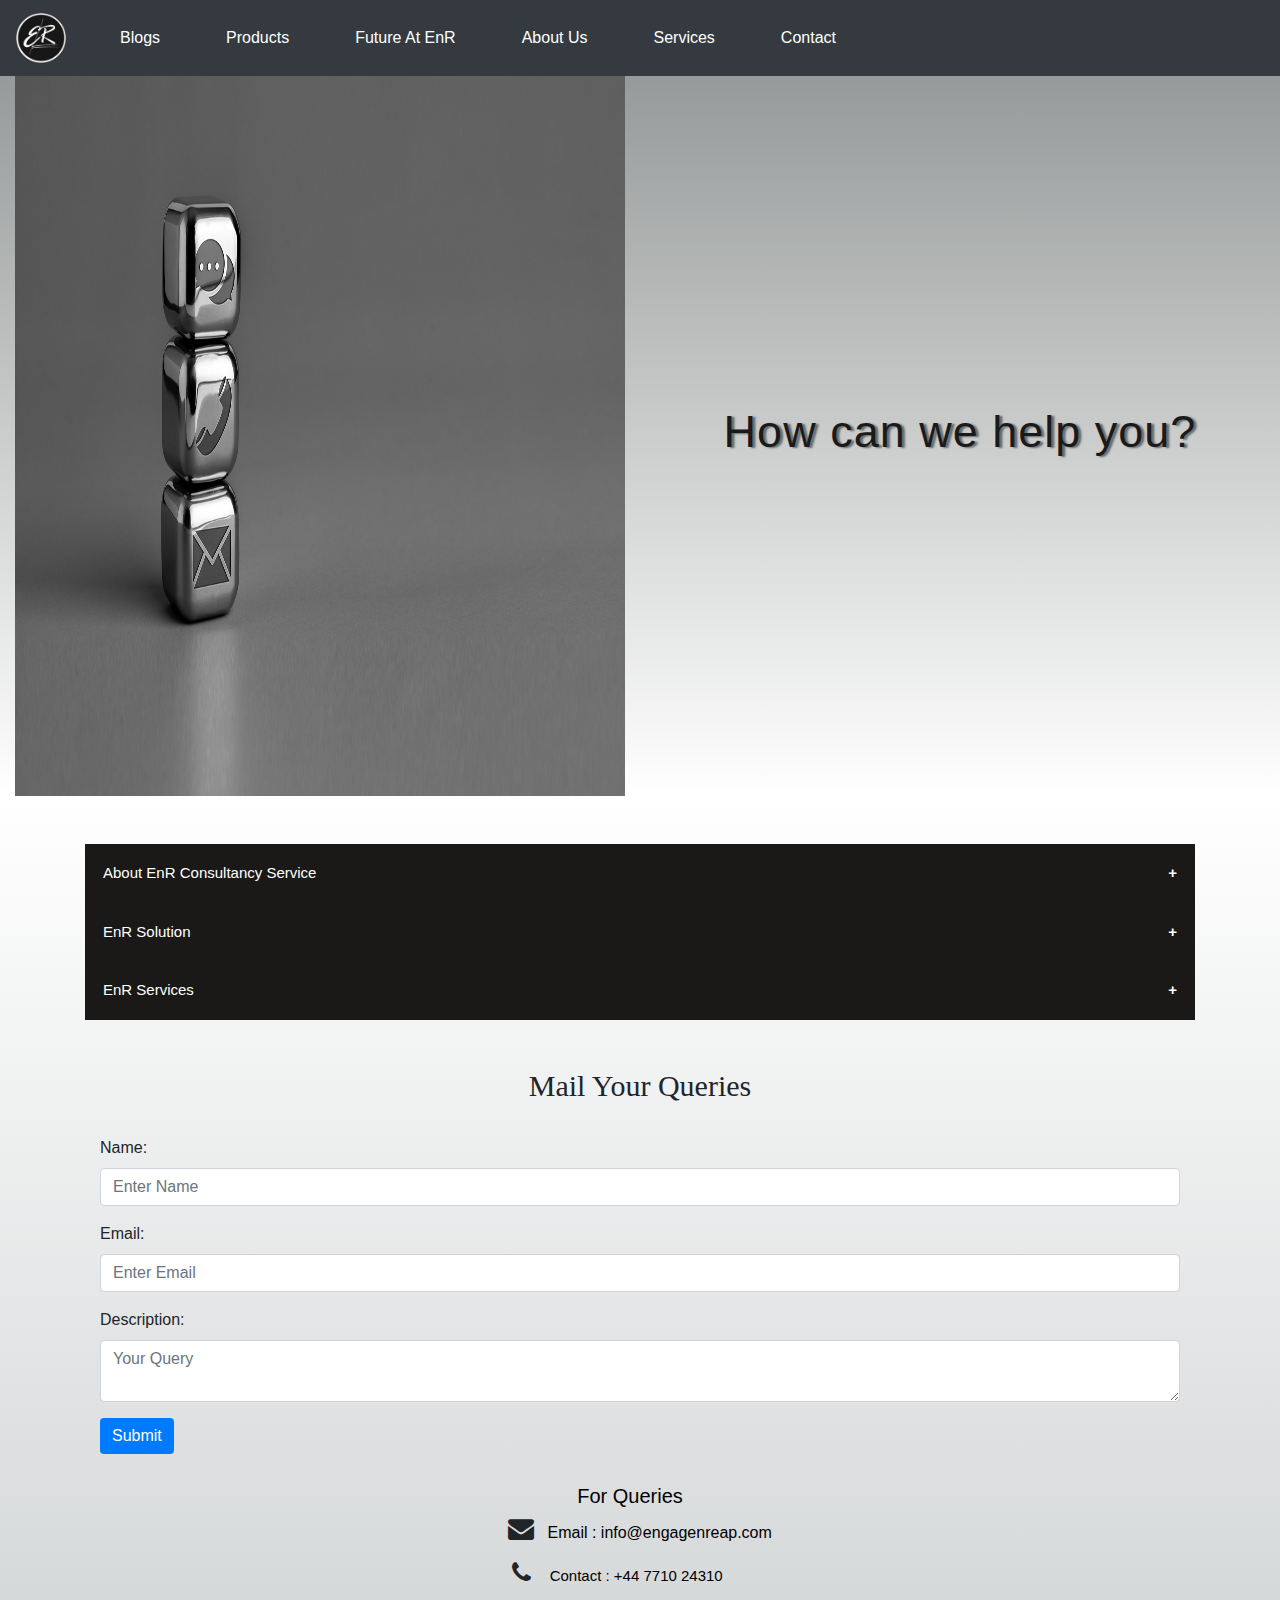
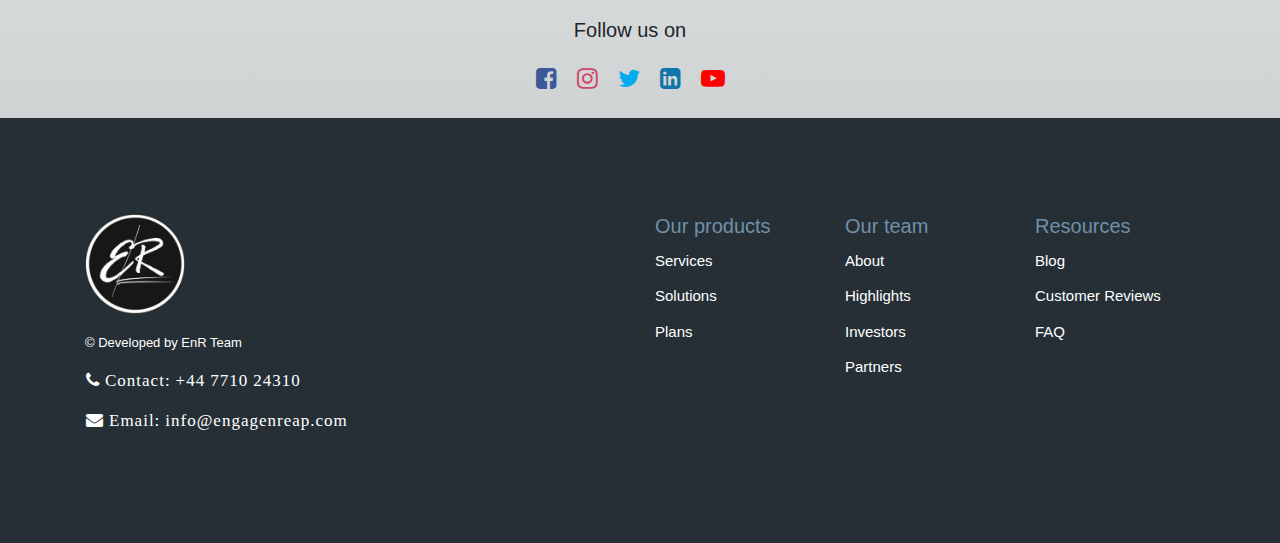
<file: contact.html>
<!doctype html>
<html lang="en">

<head>
  <!-- Required meta tags -->
  <meta charset="utf-8">
  <meta name="viewport" content="width=device-width, initial-scale=1, shrink-to-fit=no">
  <meta name="description" content="">

 <meta name="robots" content="noindex">       <!--change to index when site is ready to index -->
  <meta name="robots" content="follow">

  <link rel="canonical" href="https://engagenreap.com/contact.html">



  <!-- Bootstrap CSS -->
  <link rel="stylesheet" href="css/bootstrap.min.css">
  <!-- <link rel="stylesheet" href="https://maxcdn.bootstrapcdn.com/bootstrap/3.4.1/css/bootstrap.min.css"> -->

  <link rel="stylesheet" href="https://cdnjs.cloudflare.com/ajax/libs/font-awesome/4.7.0/css/font-awesome.min.css">

  <link rel="stylesheet" href="./css/contact.css">

  <title>EnR Contact</title>
</head> 

<body>
 
  <nav class="navbar navbar-expand-lg navbar-light bg-dark my-0 " class="navbar-bg">
    <a class="navbar-brand nav-logo" href="./index.html">
        <img src="./images/logo2.png" width="50px" height="50px">
    </a>
    <button class="navbar-toggler" type="button" data-toggle="collapse" data-target="#navbarSupportedContent"
        aria-controls="navbarSupportedContent" aria-expanded="false" aria-label="Toggle navigation">
        <span class="navbar-toggler-icon"></span>
    </button> 

    <div class="collapse navbar-collapse navigation-bar" id="navbarSupportedContent">
        <ul class="navbar-nav mr-auto ">
            <li class="nav-item ">
                <a style="color: #fff;" class="nav-link" href="./blogs.html">Blogs</a>
            </li>
            <li class="nav-item">
                <a style="color: #fff;" class="nav-link" href="./products.html">Products</a>
            </li>
            <li class="nav-item">
                <a style="color: #fff;" class="nav-link " href="#">Future At EnR</a>
            </li>
            <li class="nav-item">
                <a style="color: #fff;" class="nav-link " href="./aboutus.html">About Us</a>
            </li>
            <li class="nav-item">
                <a style="color: #fff;" class="nav-link " href="./services-page.html">Services</a>
            </li>
            <li class="nav-item">
                <a style="color: #fff;" class="nav-link " href="./contact.html">Contact</a>
            </li>
        </ul>

    </div>
</nav>
  

   
  <!-- --------------------------Image and text of contact page------------------------- -->
  <div class="container-fluid" style=" background-image: linear-gradient(to bottom,#979A9A,#fff);;box-sizing: border-box;">
    <div class="row">

      <div class="col-md-6 contact-img">
        <img src="./images/contact-img.jpg" alt="Contact-us">
      </div>

      <div class="col-md-6 d-flex justify-content-center align-items-center contact-text">
        <h1 style="letter-spacing: 1px;font-weight:400;text-shadow: 3px 1px 2px #616A6B;">
          How can we help you?
        </h1>
      </div>

    </div>
  </div>



  <!---------------------accordion---------------------------->
<div class="complete-color">

  <br><br>

  <div class="container" >
    <button class="collapsible">About EnR Consultancy Service</button>
    <div class="collapsible-content">
      <h5>Engage & Reap (EnR) is a UK based Information Technology and Consulting Company
        headquartered in Milton Keynes, UK. We provide services all across the globe and help
        businesses establish local connections. As a consultancy, we offer long term solutions to many
        business related problems such as IT integration, Finance Management, Web development and
        Mobile Application development. Our services are a one-stop-shop for everything that is needed
        to build a successful business. By engaging with us, you pave the way to the future of your
        business.</h5>

    </div>
    <button class="collapsible">EnR Solution</button>
    <div class="collapsible-content">
      <h5>
        E&R business solution ensures improved time to market and improved quality over the
        customer-centric strategy used by many businesses.
      </h5>
      <h5>
        We help our clients to boost their business by providing them with excellent IT and
        business solutions.
        We have a work experience of over 13 years. Our team consists of 50 specialists. We have
        handled 30 successful cases and have ten satisfied clients.
      </h5>
    </div>
    <button class="collapsible">EnR Services</button>
    <div class="collapsible-content">
      <ul>
        <li>Artificial Intelligence Integration and Development</li>
        <li>Cloud Solution</li>
        <li>Cyber Security</li>
        <li>Big Data Consulting</li>
        <li>ERP Development</li>
        <li>Web Development</li>
        <li>Automation</li>
        <li>Machine Learning</li>
        <li>Internet Of Things</li>
        <li>Mobile App Development</li>
        <li>Game Development</li>
        <li>Graphic Designing</li>
      </ul>
    </div>
    <br>
    <br>
  </div>

  

  <!--------------Form----------------->

  <div class="container">
    <h2 class="text-center form-font">Mail Your Queries</h2>
    <br>
    <form class="form-horizontal">

      <div class="form-group">
        <label class="control-label col-sm-2 form-label" for="name">Name:</label>
        <div class="col-sm-12">
          <input type="text" class="form-control" id="name" placeholder="Enter Name" name="name">
        </div>
      </div>

      <div class="form-group">
        <label class="control-label col-sm-2 form-label" for="email">Email:</label>
        <div class="col-sm-12">
          <input type="email" class="form-control" id="email" placeholder="Enter Email" name="email">
        </div>
      </div>

      <div class="form-group">
        <label class="control-label col-sm-2 form-label" for="desc">Description:</label>
        <div class="col-sm-12">
          <textarea type="text" class="form-control" id="desc" placeholder="Your Query" name="desc"></textarea>
        </div>
      </div>

      <div class="form-group">
        <div class="col-sm-10  form-button">
          <button type="submit" class="btn btn-primary">Submit</button>
        </div>
      </div>

  </div>

  <!-----------------Follow us on------------------------>

  <h4 class="text-center follow-header-1" style="font-size: 15px; font-family: sans-serif; color: black; font-size: 20px;text-decoration: none;">For Queries
  </h4>
  <div class="container">
    <div class="row">
      <div class="col-sm-12 text-center">
        <i class="fa fa-envelope" style="font-size:26px"></i> &nbsp;<a href="https://www.engagenreap.com/"
          style="text-decoration:none; color: black;">
          Email : info@engagenreap.com
        </a>
      </div>

      <div class="col-sm-12 text-center">
        <i class="fa fa-phone" style="font-size:24px; margin-top: 15px; margin-right: 10px;"></i><span
          style="font-size:15px;color: black; margin-right: 45px;">&nbsp;&nbsp;Contact : +44 7710 24310</span>
      </div>
    </div>
  </div>


  <h4 class="text-center follow-header-2" style="font-size: 15px; font-family: sans-serif; font-size: 20px;text-decoration: none;">
    Follow us on
  </h4>
  <br>
  <div class="container">
    <div class="row d-flex justify-content-center">
      <a href="https://www.facebook.com/EnRConsultancyServices/" style="margin-right: 20px; color: #3b5998;" target="_blank"> <i
          class="fa fa-facebook-square" style="font-size:24px"></i></a>
      <a href="https://www.instagram.com/EnRConsultancyServices/" style="margin-right: 20px;color: rgb(205, 72, 107);" target="_blank"><i class="fa fa-instagram"
          style="font-size:24px"></i></a>
      <a href="https://twitter.com/services_enr" style="margin-right: 20px; color: #00ACEE;" target="_blank"><i class="fa fa-twitter"
          style="font-size:24px"></i></a>
      <a href="https://www.linkedin.com/company/engage-reap-consultancy-services" style="margin-right: 20px;color: #0E76A8;" target="_blank"><i
          class="fa fa-linkedin-square" style="font-size:24px"></i></a>
      <a href="https://www.youtube.com/channel/UCfK_1VsaSyxQwcFhacPE8tw" style="margin-right: 20px;color: #FF0000;" target="_blank"><i class="fa fa-youtube-play" style="font-size:24px"></i></a> 
    </div>
  </div>

  <br>

</div>

  <!--------------------follow us end-------------------->

  <!-- -------------------------------------FOOTER------------------------------------------------------- -->

  <footer id="main-footer">
    <div class="container">
      <div class="row">
        <div class="col-md-6">
          <img src="images/logo2.png" style="width: 100px" height="100px">
          <br><br>
          <span style="font-size: 13px;">&copy; Developed by EnR Team</span>
          <br>
          <br>
          <ul class="social-icons" style="list-style-type:none;">
            <li><a class="phone"><i class="fa fa-phone " style="letter-spacing: 1px; font-size: 17px;color: #fff;margin-left: -39px;">
               Contact: +44 7710 24310</i></a></li>
            <br>
            <li><a class="mail"><i class="fa fa-envelope" style="letter-spacing: 1px; font-size: 17px;color: #fff;margin-left: -39px;"> Email:
                  info@engagenreap.com</i> </a></li>
          </ul>

        </div>
        <div class="col-md-2 footer-headings">
          <h6 >Our products</h6>
          <ul class="list-unstyled">
            <li><a style="color: #fff;" href="./services-page.html">Services</a></li>
            <li><a style="color: #fff;" href="">Solutions</a></li>
            <li><a style="color: #fff;" href="">Plans</a></li>
          </ul>
        </div>
        <div class="col-md-2 footer-headings">
          <h6>Our team</h6>
          <ul class="list-unstyled">
            <li><a style="color: #fff;" href="./aboutus.html">About</a></li>
            <li><a style="color: #fff;" href="">Highlights</a></li>
            <li><a style="color: #fff;" href="">Investors</a></li>
            <li><a style="color: #fff;" href="">Partners</a></li>
          </ul>
        </div>
        <div class="col-md-2 footer-headings">
          <h6 >Resources</h6>
          <ul class="list-unstyled">
            <li><a style="color: #fff;" href="./blogs.html">Blog</a></li>
            <li><a style="color: #fff;" href="#">Customer Reviews</a></li>
            <li><a style="color: #fff;" href="">FAQ</a></li>
          </ul>
        </div>
      </div> 
    </div>
  </footer>



  <!-- Optional JavaScript -->
  <!-- jQuery first, then Popper.js, then Bootstrap JS -->

  <!------contact js file---- -->
  <script src="./js/contact.js"></script>
  <!----------------------------->

  <script src="https://code.jquery.com/jquery-3.5.1.slim.min.js"
    integrity="sha384-DfXdz2htPH0lsSSs5nCTpuj/zy4C+OGpamoFVy38MVBnE+IbbVYUew+OrCXaRkfj"
    crossorigin="anonymous"></script>
  <script src="https://cdn.jsdelivr.net/npm/popper.js@1.16.1/dist/umd/popper.min.js"
    integrity="sha384-9/reFTGAW83EW2RDu2S0VKaIzap3H66lZH81PoYlFhbGU+6BZp6G7niu735Sk7lN"
    crossorigin="anonymous"></script>
  <script src="https://stackpath.bootstrapcdn.com/bootstrap/4.5.2/js/bootstrap.min.js"
    integrity="sha384-B4gt1jrGC7Jh4AgTPSdUtOBvfO8shuf57BaghqFfPlYxofvL8/KUEfYiJOMMV+rV"
    crossorigin="anonymous"></script>
</body>

</html>
</file>
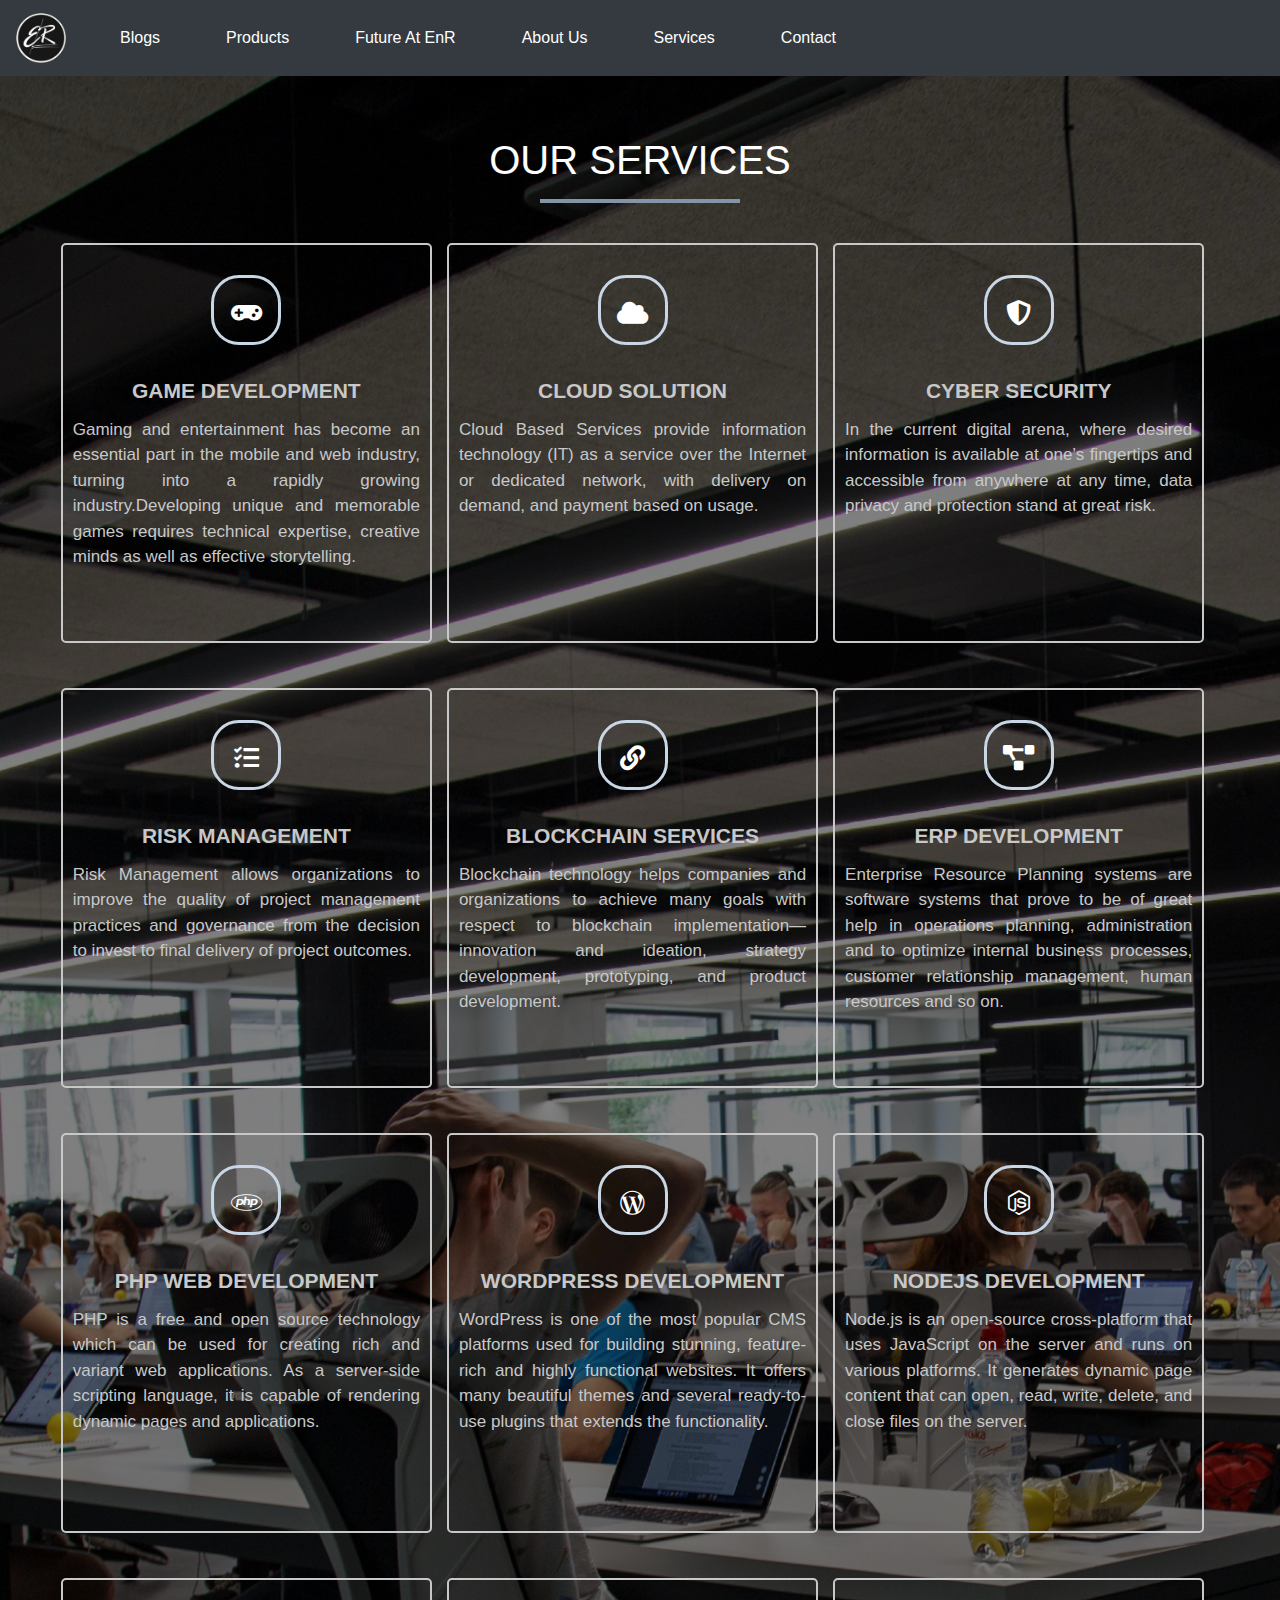
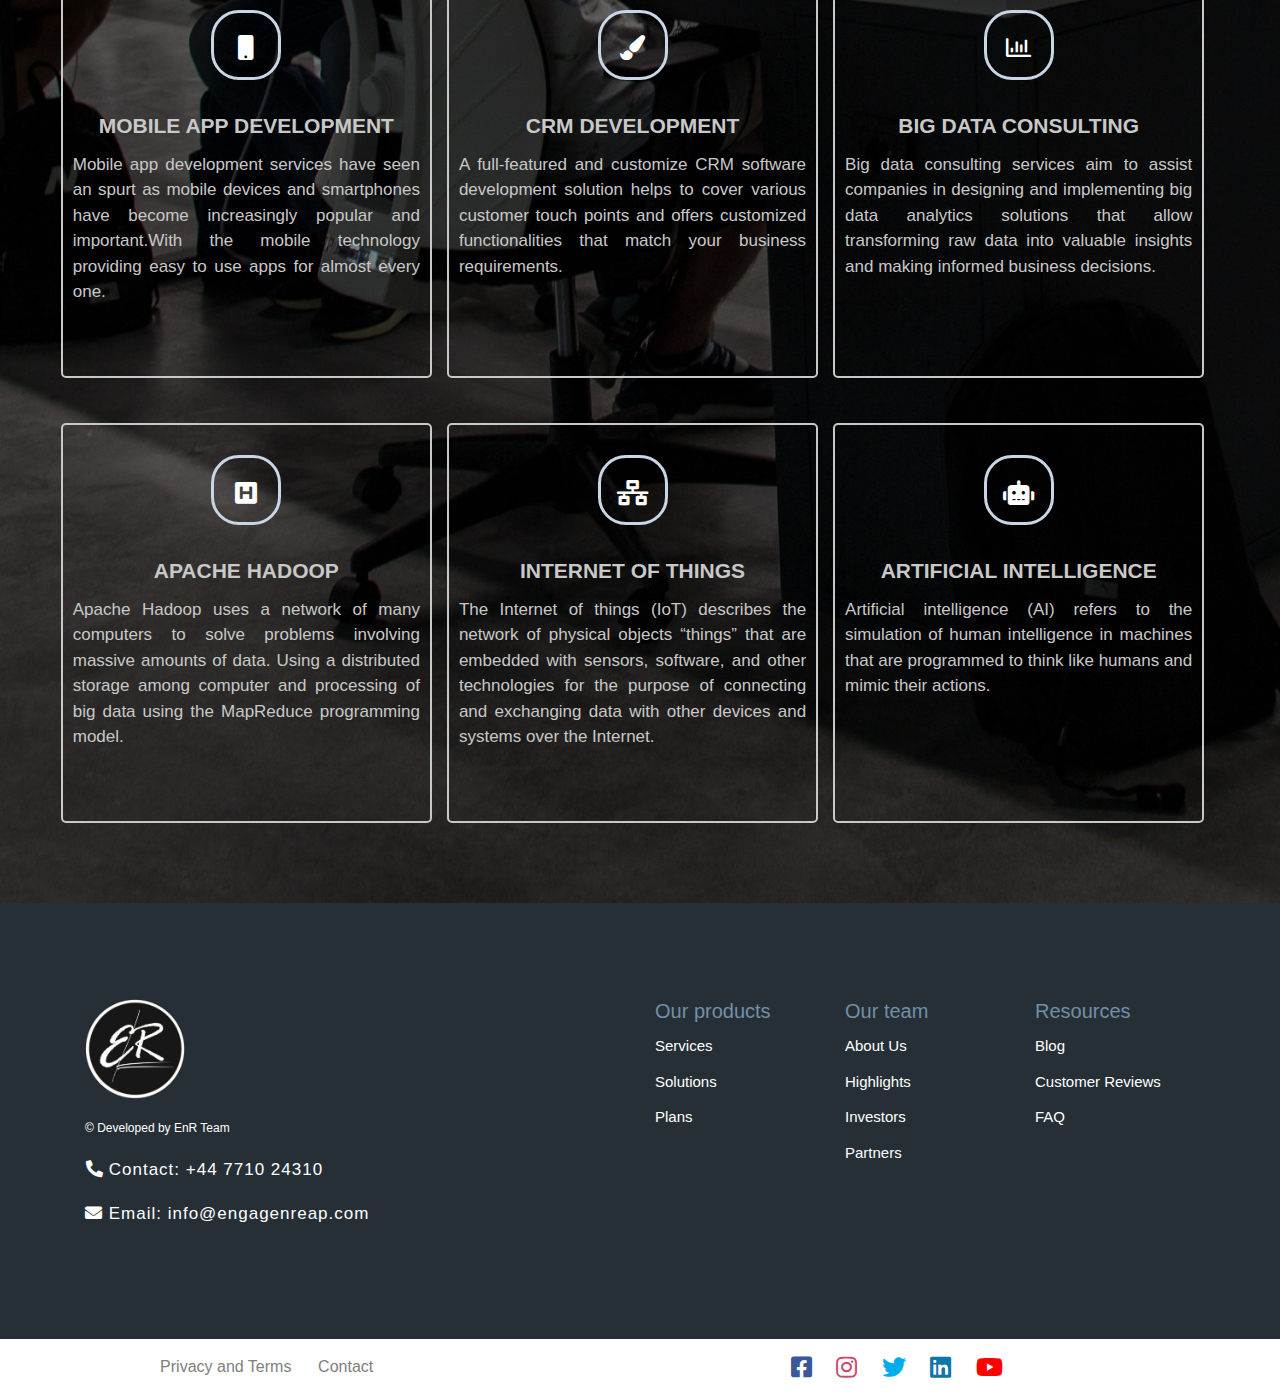
<file: services-page.html>
<!doctype html>
<html lang="en">

<head>
    <!-- Required meta tags -->
    <meta charset="utf-8">
    <meta name="viewport" content="width=device-width, initial-scale=1, shrink-to-fit=no">

    <meta name="description" content="Our team consists of highly certified professionals and we guarantee
   100% results. Our integrated business and IT nature allows us to be super-efficient and organized at the same
  time. Talking about IT, we have specialists in every field, be it AI, IoT, App Development, Web Development, 
  Cloud Computing, and many more.">

    <meta name="robots" content="noindex">
    <!--change to index when site is ready to index -->
    <meta name="robots" content="follow">
    <link rel="canonical" href="https://engagenreap.com/services-page.html">


 
    <!-- Bootstrap CSS -->
    <link rel="stylesheet" href="css/bootstrap.min.css">
    <link rel="stylesheet" href="https://cdnjs.cloudflare.com/ajax/libs/font-awesome/4.7.0/css/font-awesome.min.css">

    <!-- <link rel="stylesheet" href="./css/style.css"> -->
    <link rel="stylesheet" href="./services-page.css">

    <link rel="stylesheet" href="https://use.fontawesome.com/releases/v5.7.2/css/all.css">

    <title>EnR Services</title>
</head>

<body> 
 
    <nav class="navbar navbar-expand-lg navbar-light bg-dark my-0" class="navbar-bg">
        <a class="navbar-brand nav-logo" href="./index.html">
            <img src="./images/logo2.png" width="50px" height="50px">
        </a>
        <button class="navbar-toggler" type="button" data-toggle="collapse" data-target="#navbarSupportedContent"
            aria-controls="navbarSupportedContent" aria-expanded="false" aria-label="Toggle navigation">
            <span class="navbar-toggler-icon"></span>
        </button>

        <div class="collapse navbar-collapse navigation-bar" id="navbarSupportedContent">
            <ul class="navbar-nav mr-auto ">
                <li class="nav-item active">
                    <a style="color: #fff;" class="nav-link" href="./blogs.html">Blogs <span class="sr-only">(current)</span></a>
                </li>
                <li class="nav-item">
                    <a style="color: #fff;" class="nav-link" href="./products.html">Products</a>
                </li>
                <li class="nav-item">
                    <a style="color: #fff;" class="nav-link " href="#">Future At EnR</a>
                </li>
                <li class="nav-item">
                    <a style="color: #fff;" class="nav-link " href="./aboutus.html">About Us</a>
                </li>
                <li class="nav-item">
                    <a style="color: #fff;" class="nav-link " href="./services-page.html">Services</a>
                </li>
                <li class="nav-item">
                    <a style="color: #fff;" class="nav-link " href="./contact.html">Contact</a>
                </li>
            </ul>

        </div>
    </nav> 

    <!------------------------------SERVICE CONTENT-------------------->

    <div class="services-section">
        <div class="inner-width">
            <h1 class="section-title">
                Our Services
            </h1> 
            <div class="heading-border"></div>
            <div class="services-container">

                <div class="service-box">
                    <div class="service-icon">
                        <a href="./game-development.html" style="color: white;"> <i class="fas fa-gamepad"></i></a>
                    </div>
                    <div class="service-title">
                        Game Development
                    </div>
                    <div class="service-desc">
                        Gaming and entertainment has become an essential part in the mobile and web industry,
                        turning into a rapidly growing industry.Developing unique and memorable games requires technical
                        expertise,
                        creative minds as well as effective storytelling.
                    </div>
                </div>


                <div class="service-box">
                    <div class="service-icon">
                        <a href="#" style="color: white;"> <i class="fas fa-cloud"></i></a>
                    </div>
                    <div class="service-title">
                        Cloud Solution
                    </div>
                    <div class="service-desc">
                        Cloud Based Services provide information technology (IT) as a service over the Internet
                        or dedicated network, with delivery on demand, and payment based on usage.
                    </div>
                </div>

                <div class="service-box">
                    <div class="service-icon">
                        <a href="#" style="color: white;"> <i class="fas fa-shield-alt"></i></a>
                    </div>
                    <div class="service-title">
                        Cyber Security
                    </div>
                    <div class="service-desc">
                        In the current digital arena, where desired information is available at one’s fingertips and
                        accessible from anywhere at any time, data privacy and protection stand at great risk.

                    </div>
                </div>

                <div class="service-box">
                    <div class="service-icon">
                        <a href="#" style="color: white;"> <i class="fas fa-tasks"></i></a>
                    </div>
                    <div class="service-title">
                        Risk Management
                    </div>
                    <div class="service-desc">
                        Risk Management allows organizations to improve the quality of project management
                        practices and governance from the decision to invest to final delivery of project
                        outcomes.
                    </div>
                </div>

                <div class="service-box">
                    <div class="service-icon">
                        <a href="#" style="color: white;"> <i class="fas fa-link"></i></a>
                    </div>
                    <div class="service-title">
                        Blockchain Services
                    </div>
                    <div class="service-desc">
                        Blockchain technology helps companies and organizations to achieve many goals
                        with respect to blockchain implementation—innovation and ideation, strategy
                        development, prototyping, and product development.
                    </div>
                </div>


                <div class="service-box">
                    <div class="service-icon">
                        <a href="#" style="color: white;"> <i class="fas fa-project-diagram"></i></a>
                    </div>
                    <div class="service-title">
                        ERP Development
                    </div>
                    <div class="service-desc">
                        Enterprise Resource Planning systems are software systems that prove to be of great help
                        in operations planning, administration and to optimize internal business processes, customer
                        relationship
                        management, human resources and so on.
                    </div>
                </div>


                <div class="service-box">
                    <div class="service-icon">
                        <a href="#" style="color: white;"> <i class="fab fa-php"></i></a>
                    </div>
                    <div class="service-title">
                        PHP Web Development
                    </div>
                    <div class="service-desc">
                        PHP is a free and open source technology which can be used for creating rich and variant
                        web applications. As a server-side scripting language, it is capable of rendering dynamic
                        pages and applications.
                    </div>
                </div>

                <div class="service-box">
                    <div class="service-icon">
                        <a href="#" style="color: white;"> <i class="fab fa-wordpress-simple"></i></a>
                    </div>
                    <div class="service-title">
                        Wordpress Development
                    </div>
                    <div class="service-desc">
                        WordPress is one of the most popular CMS platforms used for building stunning, feature-
                        rich and highly functional websites. It offers many beautiful themes and several ready-to-
                        use plugins that extends the functionality.
                    </div>
                </div>

                <div class="service-box">
                    <div class="service-icon">
                        <a href="#" style="color: white;"> <i class="fab fa-node-js"></i></a>
                    </div>
                    <div class="service-title">
                        NodeJs Development
                    </div>
                    <div class="service-desc">
                        Node.js is an open-source cross-platform that uses JavaScript on the server and runs on
                        various platforms. It generates dynamic page content that can open, read, write, delete,
                        and close files on the server.
                    </div>
                </div>

                <div class="service-box">
                    <div class="service-icon">
                        <a href="#" style="color: white;"> <i class="fas fa-mobile"></i></a>
                    </div>
                    <div class="service-title">
                        Mobile App Development
                    </div>
                    <div class="service-desc">
                        Mobile app development services have seen an spurt as mobile devices and smartphones
                        have become increasingly popular and important.With the mobile technology providing easy
                        to use apps for almost every one.
                    </div>
                </div>


                <div class="service-box">
                    <div class="service-icon">
                        <a href="#" style="color: white;"> <i class="fas fa-paint-brush"></i></a>
                    </div>
                    <div class="service-title">
                        CRM development
                    </div>
                    <div class="service-desc">
                        A full-featured and customize CRM software development solution helps to cover
                        various customer touch points and offers customized functionalities that match your
                        business requirements.
                    </div>
                </div>

                <div class="service-box">
                    <div class="service-icon">
                        <a href="#" style="color: white;"> <i class="far fa-chart-bar"></i></a>
                    </div>
                    <div class="service-title">
                        Big Data consulting
                    </div>
                    <div class="service-desc">
                        Big data consulting services aim to assist companies in designing and implementing big
                        data analytics solutions that allow transforming raw data into valuable insights and
                        making informed business decisions.
                    </div>
                </div>


                <div class="service-box">
                    <div class="service-icon">
                        <a href="#" style="color: white;"> <i class="fas fa-h-square"></i></a>
                    </div>
                    <div class="service-title">
                        Apache Hadoop
                    </div>
                    <div class="service-desc">
                        Apache Hadoop uses a network of many computers to solve problems involving massive
                        amounts of data. Using a distributed storage among computer and processing of big data
                        using the MapReduce programming model.
                    </div>
                </div>


                <div class="service-box">
                    <div class="service-icon">
                        <a href="#" style="color: white;"> <i class="fas fa-network-wired"></i></a>
                    </div>
                    <div class="service-title">
                        Internet of Things
                    </div>
                    <div class="service-desc">
                        The Internet of things (IoT) describes the network of physical objects “things” that
                        are embedded with sensors, software, and other technologies for the purpose of connecting and
                        exchanging
                        data with other devices and systems over the Internet.
                    </div>
                </div>



                <div class="service-box">
                    <div class="service-icon">
                        <a href="#" style="color: white;"> <i class="fas fa-robot"></i></a>
                    </div>
                    <div class="service-title">
                        Artificial Intelligence
                    </div>
                    <div class="service-desc">
                        Artificial intelligence (AI) refers to the simulation of human intelligence in machines
                        that are programmed to think like humans and mimic their actions.
                    </div>
                </div>


            </div>
        </div>
    </div>


    <!-- -------------------------------------FOOTER------------------------------------------------------- -->

    <footer id="main-footer">
        <div class="container">
            <div class="row">
                <div class="col-md-6">
                    <img src="images/logo2.png" style="width: 100px" height="100px">
                    <br><br> 
                    <span style="font-size: 12px;">&copy; Developed by EnR Team </span>
                    <br>
                    <br>
                    <ul class="social-icons" style="list-style-type:none ;">
                        <li><a class="phone" style="letter-spacing: 1px; font-size: 17px;color: #fff;"><i
                                    class="fa fa-phone fa-flip-horizontal"
                                    style="letter-spacing: 1px; font-size: 17px"></i> Contact: +44 7710
                                24310</a></li>
                        <br>
                        <li><a class="mail" style="letter-spacing: 1px; font-size: 17px;color: #fff;"><i
                                    class="fa fa-envelope" style="letter-spacing: 1px; font-size: 17px"></i> Email:
                                info@engagenreap.com</a></li>
                    </ul>

                </div>
                <div class="col-md-2 footer-headings">
                    <h6 >Our products</h6>
                    <ul class="list-unstyled">
                        <li><a  href="./services-page.html">Services</a></li>
                        <li><a href="">Solutions</a></li>
                        <li><a href="">Plans</a></li>
                    </ul>
                </div>
                <div class="col-md-2 footer-headings">
                    <h6 >Our team</h6>
                    <ul class="list-unstyled">
                        <li><a href="./aboutus.html">About Us</a></li>
                        <li><a href="">Highlights</a></li>
                        <li><a href="">Investors</a></li>
                        <li><a href="">Partners</a></li>
                    </ul>
                </div>
                <div class="col-md-2 footer-headings">
                    <h6 >Resources</h6>
                    <ul class="list-unstyled">
                        <li><a href="./blogs.html">Blog</a></li>
                        <li><a href="#">Customer Reviews</a></li>
                        <li><a href="#">FAQ</a></li>
                    </ul>
                </div>
            </div>
        </div>
    </footer>

    <footer class="container-fluid py-3 ">
        <div class="row">
            <div class="col-sm-5 text-center last-footer">
                <a href="#" style="color: gray;">Privacy and Terms</a> &nbsp;&nbsp;&nbsp;&nbsp;
                <a href="./contact.html" style="color: gray;">Contact</a>
            </div>
 
            <div class="col-sm-7 text-center follow-us-icon">
                <a href="https://www.facebook.com/EnRConsultancyServices/" style="margin-right: 20px; color: #3b5998;"          target="_blank">
                    <i class="fab fa-facebook-square" style="font-size:24px"></i></a>
                <a href="https://www.instagram.com/EnRConsultancyServices/"
                    style="margin-right: 20px; color: rgb(205, 72, 107);" target="_blank"><i class="fab fa-instagram"
                        style="font-size:24px"></i></a>
                <a href="https://twitter.com/services_enr" style="margin-right: 20px; color: #00ACEE;" target="_blank"><i
                        class="fab fa-twitter" style="font-size:24px"></i></a>
                <a href="https://www.linkedin.com/company/engage-reap-consultancy-services"
                    style="margin-right: 20px; color: #0E76A8;" target="_blank"><i class="fab fa-linkedin"
                        style="font-size:24px"></i></a>
                        <a href="https://www.youtube.com/channel/UCfK_1VsaSyxQwcFhacPE8tw"
                        style="margin-right: 20px; color: red;" target="_blank"><i class="fab fa-youtube" style="font-size:24px"></i></a>
                          
            </div>
        </div>
    </footer>



    <!-- Optional JavaScript -->
    <!-- jQuery first, then Popper.js, then Bootstrap JS -->



    <script src="https://code.jquery.com/jquery-3.5.1.slim.min.js"
        integrity="sha384-DfXdz2htPH0lsSSs5nCTpuj/zy4C+OGpamoFVy38MVBnE+IbbVYUew+OrCXaRkfj"
        crossorigin="anonymous"></script>
    <script src="https://cdn.jsdelivr.net/npm/popper.js@1.16.1/dist/umd/popper.min.js"
        integrity="sha384-9/reFTGAW83EW2RDu2S0VKaIzap3H66lZH81PoYlFhbGU+6BZp6G7niu735Sk7lN"
        crossorigin="anonymous"></script>
    <script src="https://stackpath.bootstrapcdn.com/bootstrap/4.5.2/js/bootstrap.min.js"
        integrity="sha384-B4gt1jrGC7Jh4AgTPSdUtOBvfO8shuf57BaghqFfPlYxofvL8/KUEfYiJOMMV+rV"
        crossorigin="anonymous"></script>
</body>

</html>
</file>
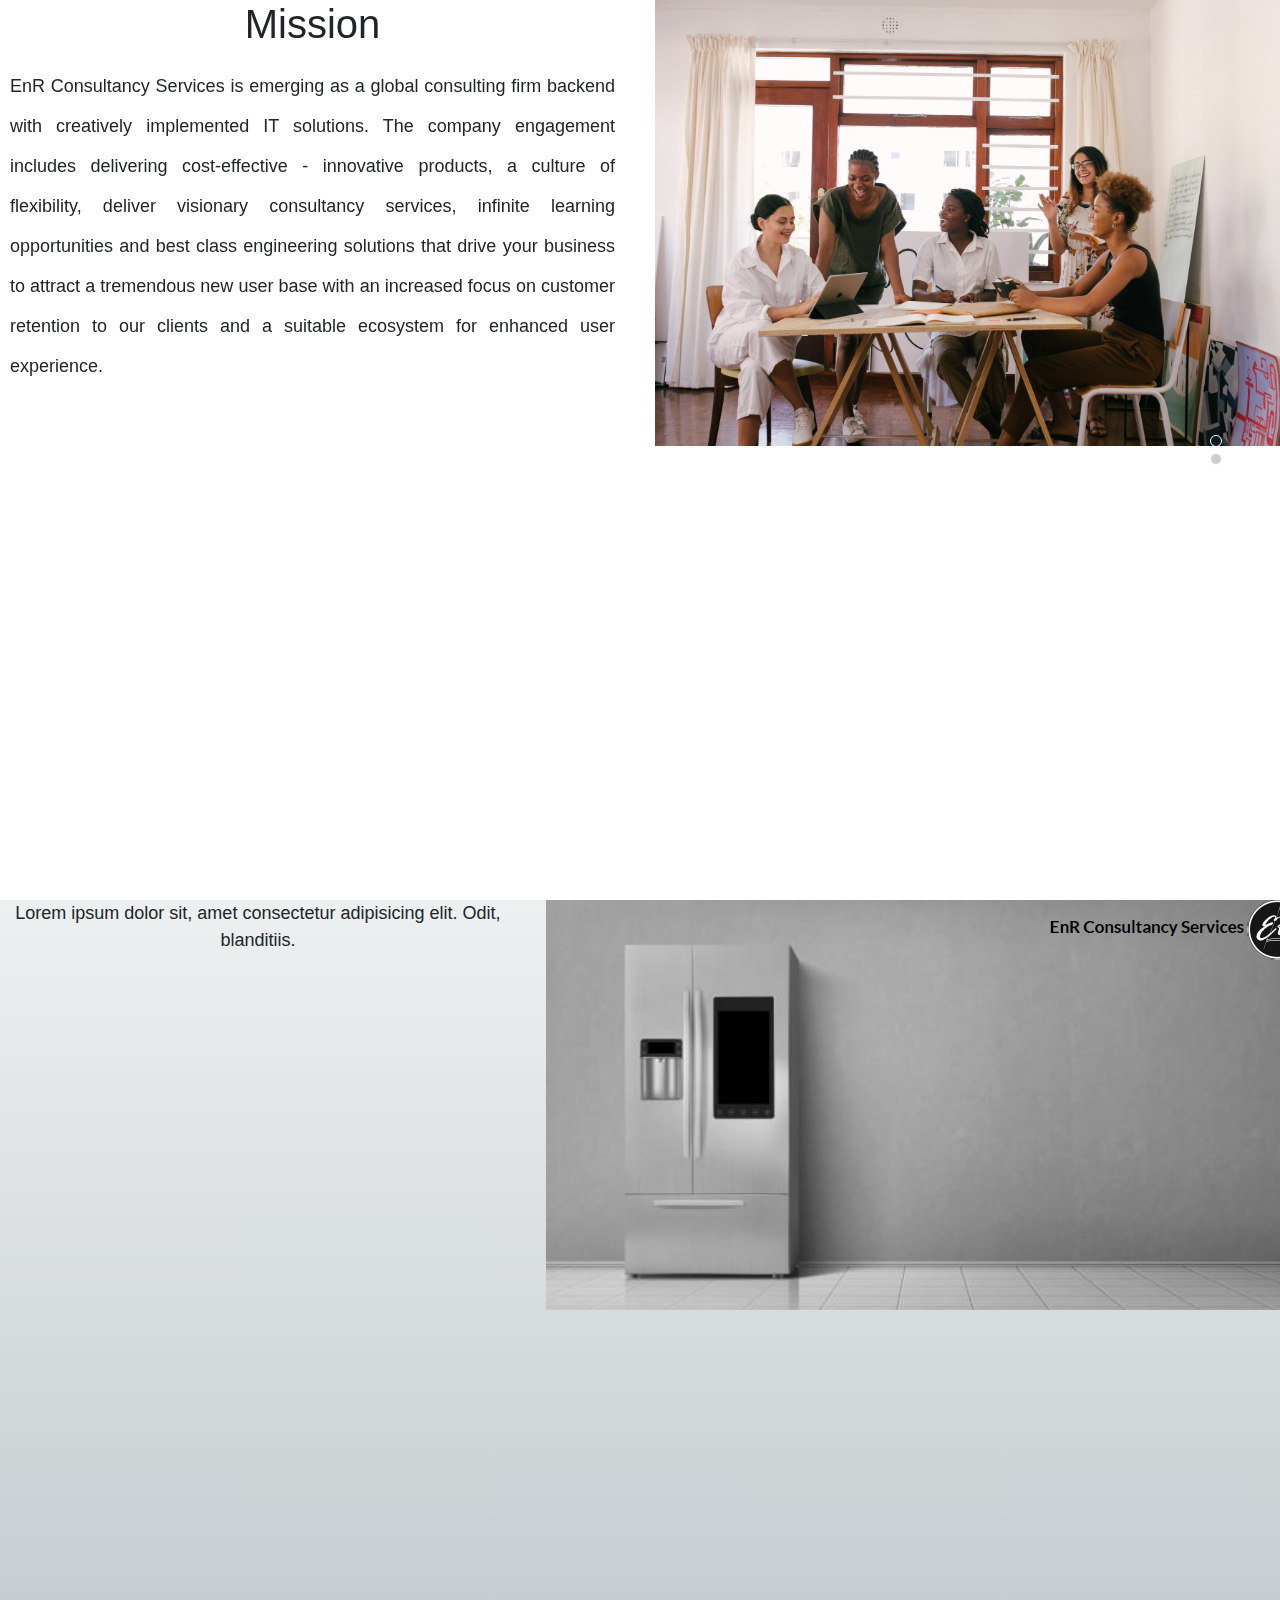
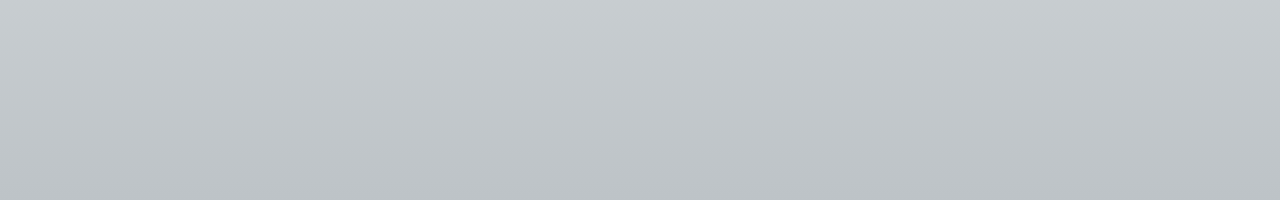
<file: test.html>
<!DOCTYPE html>
<html lang="en">

<head>
    <meta charset="UTF-8">
    <meta name="viewport" content="width=device-width, initial-scale=1.0">
    <title>Document</title>
    <link rel="stylesheet" href="./test.css">
    <link rel="stylesheet" href="https://unpkg.com/swiper/swiper-bundle.min.css">
    <link rel="stylesheet" href="./css/bootstrap.min.css">
</head>

<body>
    <div class="swiper-container ">
        <div class="swiper-wrapper d-flex align-items-center">

            <div class="swiper-slide">
                <div class="row">
                    <div class="col-md-6 col-sm-12 mission-content">
                        <h1 class="mission-heading">Mission</h1>
                        <p>EnR Consultancy Services is emerging as a global consulting firm backend with
                            creatively implemented IT solutions. The company engagement includes delivering
                            cost-effective - innovative products, a culture of flexibility, deliver
                            visionary consultancy services, infinite learning opportunities and best
                            class engineering solutions that drive your business to attract a
                            tremendous new user base with an increased focus on customer retention
                            to our clients and a suitable ecosystem for enhanced user experience.</p>
                    </div>
                    <div class="col-md-6 col-sm-12 image-first">
                        <img class="img-fluid" src="./images/ethics.jpg" width="100%">
                    </div>

                </div>
            </div>

            <!-- ---------------changes in this only right now----------- -->
            <div class="swiper-slide">
                <div class="row">
                    <div class="col-md-5 col-sm-12">
                        <p>Lorem ipsum dolor sit, amet consectetur adipisicing elit. Odit, blanditiis.</p>
                    </div>
                    <div class="col-md-5 col-sm-12">
                        <img src="./images/smartRef.png">
                    </div>

                </div>
            </div>

            <!-- ---------changes end------------------- -->


        </div>
        <!-- Add Pagination -->
        <div class="swiper-pagination"></div>
    </div>

    <script src="./js/Jquery3.4.1.min.js"></script>
    <script src="https://unpkg.com/swiper/swiper-bundle.min.js"></script>
    <script>
        var swiper = new Swiper('.swiper-container', {
            direction: 'vertical',
            speed: 1000,
            pagination: {
                el: '.swiper-pagination',
                clickable: true,
                type: "bullets",
            },
            autoplay: {
                delay: 2000000,
                disableOnInteraction: false
            },
            mousewheel: {
                forceToAxis: true,
                sensitivity: 10
            },
            keyboard: {
                enabled: true,
                onlyInViewport: false,
            },
        });
    </script>


</body>

</html>
</file>
<file: css/aboutus.css>
.about-area{
    padding-top:5%;
} 

body{  
    background-image: linear-gradient(to right , #ecf0f1,#bdc3c7);
    width: 100%;
  overflow-x: hidden; 
}

.navigation-bar ul li {
  margin-right: 20px;
  margin-left: 30px;
}


.about-img{
    position: relative;
}
 
.about-img:before{
    position: absolute;
    content: '';
    border: 10px solid rgba(47, 54, 64,0.7);
    border-radius: 50%;
    width: 100%;
    height: 100%;
}

.about-img img{
    width: 100%;
}

/* .about-text{
    padding-top: %;
} */

.about-text h2{
    color: black;
    font-family: lobster;
    font-size: 50px;
}

.about-text p{
    font-size: 18px;
    color: black;
    text-align: justify;
}
 
.about-text ul li{
    font-size: 18px;
    margin-bottom: 12px;
    text-align: justify;
    font-family: sans-serif;
}

.navigation-ul li {
    margin-right: 17px;
}

/* ----------Alumini------------ */

.section-4 .container h1 {
    font-size: 6vmin;
    padding-top: 14vmin;
  }
  
  .section-4 .team {
    padding: 10vmin 4vmin;
  }
  
  .section-4 .card {
    width: 22em;
    margin-top: 10vmin;
  }
  
  .section-4 .card .card-text {
    padding: 0.5em;
  }
  
  .section-4 .card-body > a {
    font-size: 1.5em;
  }
  
  .section-4 .carousel-item {
    padding-left: 3rem;
  }
  
  .border-radius {
    border-radius: 340px;
    width: 60%;
  } 

  
@media only screen and (max-width: 375px) {
    .section-4 .card {
      width: 18em;
    }
  }
  
  @media only screen and (max-width: 320px) {
    .section-4 .carousel-inner {
      margin-left: -4vmin;
    }
  }

  @media only screen and (max-width: 768px){
    .section-4 .carousel-item {
        padding-left: 0.6rem;
      }
  }

/* ----footer----- */
#main-footer {
  background-color: #262F36;
  color: white;
  padding: 6rem 0;
  font-size: 0.8rem; 
}

#main-footer h6 {
  color: #718FA9;
} 

.list-unstyled a{
  font-size: 15px; 
  text-decoration: none;
  color: #fff;   
}

.footer-headings h6{
    font-size: 20px;
}

.footer-headings ul li{
    margin-top: 10px;
}
</file>
<file: css/blogs.css>
/* @import url('../css/fonts.css'); */


html, body{
    margin: 0%;
    box-sizing: border-box;
    overflow-x: hidden;
}

:root{

    /*      Theme colors        */
    --text-gray: #3f4954;
    --text-light : #686666da;
    --bg-color: #0f0f0f;
    --white: #ffffff;
    --midnight: #104f55;


    /*      theme font-family   */
    /* --Abel: 'Abel', cursive;
    --Anton: 'Anton', cursive;
    --Josefin : 'Josefin', cursive;
    --Lexend: 'Lexend', cursive;
    --Livvic : 'Livvic', cursive; */
}


/* ---------------- Global Classes ---------------*/

a{
    text-decoration: none;
    color: var(--text-gray);
}

.flex-row{
    display: flex;
    flex-direction: row;    
    flex-wrap: wrap;
}

ul{
    list-style-type: none;
}

h1{
    font-family: var(--Lexend);
    font-size: 2.5rem;
}

h2{
    font-family: var(--Lexend);
}

h3{
    font-family: var(--Abel);
    font-size: 1.3rem;
}

button.btn{
    border: none;
    border-radius: 2px;
    padding: 1rem 3rem;
    font-size: 1rem;
    font-family: var(--Livvic);
    cursor: pointer;
}

span{
    font-family: var(--Abel);
}

.container{
    margin: 0 5vw;
}

.text-gray{
    color: var(--text-gray);
}

p{
    font-family: var(--Lexend);
    color: var(--text-light);
}

/* ------x------- Global Classes -------x-------*/

/* ----------------navbar------------------- */
 

.nav{
    background: #262F36;
    padding: 0 2rem;
    height: 0rem;
    min-height: 10vh;
    overflow: hidden;
    transition: height 0s ease-in-out;
}

.nav .nav-menu{    
    justify-content: flex-start;
}

.nav .toggle-collapse{
    position: absolute;
    top: 0%;
    width: 90%;
    cursor: pointer;
    display: none;
}

.nav .toggle-collapse .toggle-icons{
    display: flex;
    justify-content: flex-end;
    padding: 15px 0;
}

.nav .toggle-collapse .toggle-icons i{
    font-size: 1.4rem;
    color: white;
}

.collapse{
    height: 100%;
}

.nav .nav-items{
    display: flex;
    margin: 0;
}


.nav .nav-items .nav-link{
    padding: 15px 1rem;
    position: relative;
    margin-top: 14px;
}

.nav .nav-items .nav-link a{
    color: #ffffff;
    margin-right: 33px;
    font-family: sans-serif;
    font-size: 15px;
}


.nav .nav-brand a img{
    margin-top: 13px;
    margin-left: -9px;
}



.dropdown {
    float: left;
    overflow: hidden;
  }
  
  .dropdown .dropbtn {
    cursor: pointer;
    font-size: 18px;  
    border: none;
    outline: none;
    color: #888888;
    padding: 14px 16px;
    background-color: inherit;
    font-family: inherit;
    margin: 0;
  }
  
  /* .dropdown:hover .dropbtn, .dropbtn:focus {
    color: white;
  } */
  
  .dropdown-content {
    display: none;
    position: absolute;
    background-color: #f9f9f9;
    min-width: 160px;
    box-shadow: 0px 8px 16px 0px rgba(0,0,0,0.2);
    z-index: 1;
  }
  
  .dropdown-content a {
    float: none;
    color: black;
    padding: 12px 16px;
    text-decoration: none;
    display: block;
    text-align: left;
  }
  
  .dropdown-content a:hover {
    background-color: #ddd;
  }
  
  .show {
    display: block; 
  }

/* ------------navbar end------------------ */


/* ----------------- Main Content----------- */

/* --------------- Site title ---------------- */
main .site-title{
    background: url('../images/blogs.jpg');
    background-size: cover;
    height: 110vh;
    display: flex;
    justify-content: center;
}

main .site-title .site-background{
    padding-top: 10rem;
    text-align: center;
    color: var(--white);
}

main .site-title h1, h3{
    margin: .3rem;
}

main .site-title .btn{
    margin: 1.8rem;
    background: rgba(139,69,19,0.3);
    color: white;
}

main .site-title .btn:hover{
    background: transparent;
    border: 1px solid var(--white);
    color: var(--white);
}

/* --------x------ Site title --------x------- */


main .blog .blog-post{
    padding-top: 6rem;
}

main .blog-post .blog-content{
    display: flex;
    flex-direction: column;
    text-align: center;
    width: 80%;
    margin: 3rem 2rem;
    box-shadow: 0 15px 20px rgba(0, 0, 0, 0.2);
}

main .blog-content .blog-title{
    padding: 2rem 0;
}

main .blog-content .btn-blog{
    padding: .7rem 2rem;
    background: #535c68;
    color: #ffffff;
    margin: .5rem;
}

main .blog-content span{
    display: block;
}

section .container .owl-nav{
    position: absolute;
    top: 0%;
    margin: 0 auto;
    width: 100%;
}

.owl-nav .owl-prev .owl-nav-prev,
.owl-nav .owl-next .owl-nav-next{
    color: var(--text-gray);
    background: transparent;
    font-size: 2rem;
}

.owl-theme .owl-nav [class*='owl-']:hover{
    background: transparent;
    color: var(--midnight);
}

.owl-theme .owl-nav [class*='owl-']{
    outline: none;
}


/* -------x------- Blog Carousel -----x------ */

/* ---------------- Site Content ----------------*/

main .site-content{
    display: grid;
    grid-template-columns: 70% 30%;
}

main .post-content{
    width: 100%;
    
}

main .site-content .post-content > .post-image, .post-title{
    padding: 1rem 2rem;
    position: relative;
}

main .site-content .post-content > .post-image .post-info{
    background: rgba(241, 242, 246,0.9);
    padding: 1rem;
    position: absolute;
    bottom: 0%;
    left: 24vw;
    border-radius: 10px;
}

main .site-content .post-content > .post-image > div{
    overflow: hidden;
}

main .site-content .post-content > .post-image .img{
    width: 100%;
    transition: all 1s ease;
}

main .site-content .post-content > .post-image .img:hover{
    transform: scale(0.95);
}

main .site-content .post-content > .post-image .post-info span{
    margin: 0 .5rem;
}

main .post-content .post-title a{
    font-family: var(--Anton);
    font-size: 1.5rem;
}

.site-content .post-content .post-title .post-btn{
    border-radius: 0;
    padding: .7rem 1.5rem;
    background: #535c68;
    color: white;
    transition: all 1s ease-in-out
}

.site-content .post-content .post-title .post-btn a{
    color: #ffffff;
    font-size: 15px;
}

.site-content .post-content .post-title .post-btn:hover{
    transform: translateX(15px)
}

.site-content .pagination{
    justify-content: center;
    color: var(--text-gray);
    margin: 4rem 0;
}

.site-content .pagination a{
    padding: .6rem .9rem;
    border-radius: 2rem;
    margin: 0 .3rem;
    font-family: var(--Lexend);
}

.site-content .pagination .pages{
    background: var(--text-gray);
    color: var(--white);
}

/* -------x-------- Site Content --------x-------*/


/* --------------- Sidebar ----------------------- */

.site-content > .sidebar .category-list{
    font-family: var(--Livvic);   
}

.site-content > .sidebar .category-list .list-items{
    background-image: linear-gradient(to right ,#353b48 ,#ffffff);
    padding: .4rem 1rem;
    margin: .8rem 0;
    border-radius: 2px;
    width: 70%;
    display: flex;
    justify-content: space-between;
}

.site-content > .sidebar .category-list .list-items a{
    color:  white;
}

.site-content .sidebar .popular-post .post-content{
    padding: 1rem 0;
}

.site-content .sidebar .popular-post h2{
    padding-top: 8rem;
}

.site-content .sidebar .popular-post .post-info{
    padding: .4rem .1rem !important;
    bottom: 0rem !important;
    left: 1.5rem !important;
    border-radius: 0rem !important;
    background: white !important;
}

.site-content .sidebar .popular-post .post-title a{
    font-size: 1rem;
}

.site-content .sidebar .newsletter{
    padding-top: 10rem;
}

.site-content .sidebar .newsletter .form-element{
    padding: .5rem 2rem;
}

.site-content .sidebar .newsletter .input-element{
    width: 80%;
    height: 1.9rem;
    padding: .3rem .5rem;
    font-family: var(--Lexend);
    font-size: 1rem;
}

.site-content .sidebar .newsletter .form-btn{
    border-radius: 0;
    padding: .8rem 32%;
    margin: 1rem 0;
    background: var(--sky);
}

.site-content .sidebar .popular-tags{
    padding: 5rem 0;
}

.site-content .sidebar .popular-tags .tags .tag{
    background: var(--sky);
    padding: .4rem 1rem;
    border-radius: 3rem;
    margin: .4rem .6rem;
}


/* -------x------- Sidebar -----------x----------- */

/* ---------x------- Main Content -----x----- */


/* ----------------- Footer --------------------- */

.wrapper-footer{
    display: grid;
    grid-template-columns: 2fr 3fr;
    /* grid-template-columns:repeat(2,2fr); */
    /*  grid-auto-rows: 100px; set row height but will overflow the content*/
    grid-auto-rows: minmax(370px,auto);
}

.wrapper-footer > div{
    background-color: #262F36;
    padding: 2em;
}

/* .wrapper-footer > div:nth-child(odd){
    background-color: #cccccc;
} */

.column-1{
    display: grid;
    grid-template-columns: repeat(1,1fr);
    justify-items: center;  
}

.column-1 ul{
    list-style-type:none ;
    margin-top: 0px;
    text-align: justify;
}

.column-1 ul li{
    margin-bottom: 15px;
    margin-right: 20px;
    color: #888888;
    font-weight: normal;
    font-size: medium;
}

.column-2{
    display: grid;
    grid-template-columns: repeat(3,1fr);
    justify-items: center;
}

.column-2 ul{
    list-style-type: none;
}

.column-2 li h5{
    font-size: 17px;
    color: #718FA9;
    font-family: sans-serif;
    font-weight: normal;
}

.column-2 li{
    margin-top: 10px;
    cursor: pointer;
}

.column-2 li a{
    color: #ffffff;
    text-decoration: none;
    font-size: 17px;
    font-weight: normal;
}


footer.footer{
    height: 100%;
    background: var(--bg-color);
    position: relative;
}


footer.footer .move-up{
    position: absolute;
    right: 6%;
    top: 50%;
}

footer.footer .move-up span{
    color: #888888;
}

footer.footer .move-up span:hover{
    color: white;
    cursor: pointer;
}

.footer-container{
    display: flex;
    flex-direction: row;
    flex-wrap: wrap;
    justify-content: space-evenly;
    padding: 20px;
}

.footer-container .privacy a{
    cursor: pointer;
    text-decoration: none;
}

@media only screen and (max-width:570px){
    .footer-container{
        display: flex;
        flex-direction: column;
         justify-content: center;
        align-items: center;
    }

    .footer-container .follow-us-on{
        margin-top: 10px;
    }
}


/* ----responsive footer---------- */

@media only screen and (max-width:768px){
    .wrapper-footer{
        grid-template-columns:1fr;
    }
}

@media only screen and (max-width:375px){
    .column-2{
        grid-template-columns: repeat(2,1fr);
        justify-items: center;
    }
    .column-1 ul li{
        text-align: start;
    }
}


/* ---------x------- Footer ----------x---------- */

/*              Viewport less then or equal to 1130px            */

@media only screen and (max-width: 1130px){
    .site-content .post-content > .post-image .post-info{
        left: 2rem !important;
        bottom: 1.2rem !important;
        border-radius: 0% !important;
    }

    .site-content .sidebar .popular-post .post-info{
        display: none !important;
    }

   

}

/*      x       Viewport less then or equal to 1130px    x     */


/*              Viewport less then or equal to 750px            */

@media only screen and (max-width: 1024px){
    .nav .nav-menu, .nav .nav-items{
        flex-direction: column;
    }

    .nav .toggle-collapse{
        display: initial;
    }

    .nav .toggle-collapse .toggle-icons{
        margin-top: 6px;
    }

    .nav .nav-brand a img {
        margin-top: 6px;
    }

    main .site-content{
        grid-template-columns: 100%;
    }
}


/*        x      Viewport less then or equal to 750px       x     */


/*              Viewport less then or equal to 520px            */

@media only screen and (max-width: 520px){
    main .blog{
        height: 125vh;
    }

    .site-content .post-content > .post-image .post-info{
        display: none;
    }

    nav .toggle-collapse{
        width: 80% !important;
    }

}

/*        x      Viewport less then or equal to 520px       x     */
</file>
<file: css/contact.css>
/* navigation */
  .navigation-bar ul li {
    margin-right: 20px;
    margin-left: 30px;
}

.contact-img img{
    width: 100%;
    height: 80vh;
    /* border: 2px solid; */
}

.contact-text h1{
    color:#1A1A1D;
    font-size:45px;
    font-family: sans-serif;
}
 
/* ------responsive contact page------- */


@media only screen and (max-width:576px){
    .contact-text  h1{
        margin-top: 0;
        margin-bottom: 10px;
        font-size: 20px;
        font-family: sans-serif;
        text-align: center;
    }
    .contact-img img{
        height: 200px;
    }
}

@media only screen and (max-width:768px){
    .contact-text  h1{
        font-size: 20px;
        text-align: center;
        margin-top: 20px;
        font-family: sans-serif;
    }

    .contact-img img{
        height: 300px;
    }
}

 
@media only screen and (max-width:1140px){
    .contact-text  h1{
        display: flex;
        justify-content: center;
        align-items: center;
        font-family: sans-serif;
        font-size: 35px;
    }
    .contact-img img{
        height: 400px;
    }
}


/* ---------------collapsible------------------- */



.complete-color{
    background-image: linear-gradient(to bottom,#fff,#D0D3D4);
     
}

.collapsible {
    background-color: #1A1917;
    color: white;
    cursor: pointer;
    padding: 18px;
    width: 100%;
    border: none;
    text-align: left;
    outline: none;
    font-size: 15px;
  }
  
  .active, .collapsible:hover {
    background-color: black;
  }
  
  .collapsible:after {
    content: '\002B';
    color: white;
    font-weight: bold;
    float: right;
    margin-left: 5px;
  }
  
  .active:after {
    content: "\2212";
  }
  
  .collapsible-content {
    padding: 0 18px;
    max-height: 0;
    overflow: hidden;
    transition: max-height 0.2s ease-out;
    background-color: #f1f1f1;
  }

  .follow-header-1 {
    text-decoration: underline;
     margin-right: 20px;
     margin-top: 30px;
  }

  .follow-header-2 {
    text-decoration: underline;
     margin-right: 20px;
     margin-top: 30px;
     margin-bottom: 0;
  }

  .collapsible-content h5{
      text-align: justify;
      font-size: 15px;
      line-height: 25px;
      padding: 10px;
  }

  .collapsible-content ul li{
      font-size:15px;
      padding: 10px;

  }

  /* -----form-------- */

  .form-font{
      font-family: Georgia, 'Times New Roman', Times, serif;
      font-size: 30px;
      font-weight: 500;
  }

  .form-label{
      font-size: 16px;
      font-family: sans-serif;
  }

  .form-button button{
    font-size: 16px;
    /* background-color:#777; */
    border: none;
  }

  .form-button button:hover{
      /* background-color: #888888; */
      border: none;
  }

  .footer-headings{
      font-size: 17px;
  } 


/* footer */

#main-footer {
  background-color: #262F36;
  color: white;
  padding: 6rem 0;
  font-size: 0.8rem;
}

#main-footer h6 {
  color: #718FA9;
}

.list-unstyled a{
  font-size: 15px;
  text-decoration: none;
  color: #fff;   
}

.footer-headings h6{
    font-size: 20px;
}

.footer-headings ul li{
    margin-top: 10px;
}
</file>
<file: css/style.css>
* {
  box-sizing: border-box;
}
body{
  width: 100%;
  overflow-x: hidden;
}
/*
 * Custom translucent site header
 */

  /* navigation */
  .navigation-bar ul li {
    margin-right: 20px;
    margin-left: 34px;
}

.navbar-nav .nav-item a{
  font-size: 15px;
} 


.featurette-divider {
  margin: 3rem 0; /* Space out the Bootstrap <hr> more */
}

/* Thin out the marketing headings */
.featurette-heading {
  font-weight: 300;
  line-height: 1;
  letter-spacing: -.05rem;
}

@media (min-width: 40em) {
  /* Bump up size of carousel content */

  .featurette-heading {
    font-size: 50px;
  }
}

@media (min-width: 62em) {
  .featurette-heading {
    margin-top: 7rem;
  }
}

/* responsive */

@media only screen and (max-width: 900px)
{
    .col-md-5>img{
        width: 300px;
        height: 350px;
    }
    
}
    
    
@media only screen and (max-width: 900px)
{
      
    .col-md-6 .video{
        width: 300px;
        
    }
}
@media screen and (max-width: 1400px) and (min-width: 900px)
{
   .col-md-5>img,.col-md-6 .video {
        width: 400px;
    }
}

@media only screen and (max-width: 500px){
    .carousel-item{
        height: 350px;
        
    }
    
}


/* ------------------ethics--------------------- */

*,body{
  box-sizing: border-box;
}

.ethic-img img{
  width: 100%;
  margin:25px 15px;
  /* border: 4px solid #888888; */
  /* border-radius: 10px; */
}

.ethic-info h2{
  width: 100%;
  text-align: center;
  margin-top: 20px;
  margin-bottom: 15px;
}

.ethic-info p{ 
  width: 100%;
  text-align: justify;
  margin:auto ;
  padding:50px;
  line-height: 30px;
}
/* -------------------ethics end ----------------------*/

/* ------------------Carousel---------------- */


.carousel-inner img {
  width: 100%;
  height: 85vh;
}

.carousel-caption{
  background: rgba(44, 58, 71,0.6);
}

.carousel-caption h2,p{
  font-weight: bold;
}

.carousel-caption p{
  font-size: 18px;
  letter-spacing: 1px;
}

/* ------------------------------------- */


.footer-headings{
  font-size: 19px;
}

.last-footer a{
  text-decoration: none;
  color: #6C6F73;
}

@media only screen and (max-width:576px){
  .follow-us-icon{
    margin-top: 18px;
  }
}


  /* navigation */
  .navigation-bar ul li {
    margin-right: 20px;
}


/* footer */

#main-footer {
  background-color: #262F36;
  color: white;
  padding: 6rem 0;
  font-size: 0.8rem;
}

#main-footer h6 {
  color: #718FA9;
} 

.list-unstyled a{
  font-size: 15px; 
  text-decoration: none;
  color: #fff;   
}

.footer-headings h6{
    font-size: 20px;
}

.footer-headings ul li{
    margin-top: 10px;
}
</file>
<file: services-page.css>
*{
    margin: 0;
    padding: 0;
    font-family: "montserrat" sans-serif;
    box-sizing: border-box;
}
body{
    overflow-x: hidden;
}

.services-section{
    background-image: url("./images/bg-service.jpg");
    background-size: cover;
    padding: 60px 0;
}

.inner-width{
    width: 100%;
    max-width: 1200px;
    margin: auto;
    padding: 0 20px;
    overflow: hidden; 
}
 
.section-title{
    text-align: center;
    color: #ffffff;
    text-transform: uppercase;
}

.heading-border{
    width: 200px;
    height: 4px;
    background:#8395a7;
    margin:15px auto;
}

.services-container{
    display: flex;
    flex-wrap: wrap;
    justify-content: center;
}

.service-box{
    max-width: 32%;
    height: 400px;
    padding: 10px;
    text-align: center;
    color: #c8c8c8;
    cursor: pointer; 
    margin-bottom: 20px;
    margin-top: 25px;
    margin-right: 15px;
    border: 2px solid #c8c8c8;
    border-radius: 5px;
}

.service-box:hover{
    box-shadow: 3px 3px 10px #ffffff;
}

.service-icon{
    display: inline-block;
    width: 70px;
    height: 70px;
    border: 3px solid #c8d6e5;
    color: #c8d6e5;
    border-radius: 40%;
    margin-bottom: 30px;
    margin-top: 20px;
    transition: 0.3s linear;
}

.service-icon i{
    line-height: 70px;
    font-size: 25px;
}

.service-box:hover .service-icon{
    background:#222f3e;
    color: #ffffff;
}

.service-title{
    font-size: 21px;
    text-transform: uppercase;
    margin-bottom: 10px;
    font-weight: bolder;
}

.service-desc{
    font-size: 17px;
    text-align: justify;
}

@media screen and (max-width:960px) {
    .service-box{
      max-width: 45%;
    }
  }
  
  @media screen and (max-width:768px) {
    .service-box{
      max-width: 50%;
    }
  }
  
  @media screen and (max-width:480px) {
    .service-box{
      max-width: 100%;
    }
  }

  .footer-headings{
      font-size: 17px; 
  }



  /* navigation */
  .navigation-bar ul li {
      margin-right: 20px;
      margin-left: 30px;
  }
 

 /* footer */

 #main-footer {
    background-color: #262F36;
    color: white;
    padding: 6rem 0;
    font-size: 0.8rem; 
}

#main-footer h6 {
    color: #718FA9;
} 

.list-unstyled a{
    font-size: 15px; 
    text-decoration: none;
    color: #fff;   
  }

  .footer-headings h6{
      font-size: 20px;
  }

  .footer-headings ul li{
      margin-top: 10px;
  }
</file>
<file: test.css>
html,
    body {
      position: relative;
      height: 100%;
      box-sizing: border-box;
    }

    body {
      background: #eee;
      font-family: Helvetica Neue, Helvetica, Arial, sans-serif;
      font-size: 14px;
      color: #000;
      margin: 0;
      padding: 0;
    }

    .swiper-container {
      width: 100%;
      height: 100%;
    }

    .swiper-slide {
      text-align: center;
      font-size: 18px;
  
      /* Center slide text vertically */
      display: -webkit-box;
      display: -ms-flexbox;
      display: -webkit-flex;
      display: flex;
      -webkit-box-pack: center;
      -ms-flex-pack: center;
      -webkit-justify-content: center;
      justify-content: center;
      -webkit-box-align: center;
      -ms-flex-align: center;
      -webkit-align-items: center;
      align-items: center;
    }

    .swiper-slide:nth-child(even){
      background-image:linear-gradient(to bottom,#ecf0f1,#bdc3c7);
      background-size: 100% 100vh;
      /* background-size: cover; */
    }


      .mission-content p{
        text-align: justify;
        padding: 10px;
        line-height: 40px;
        /* padding-top: 20px; */
      }



    .swiper-pagination{
        margin-right: 50px;
      }   
    
    .swiper-pagination .swiper-pagination-bullet-active {
        background-color:  transparent; 
        opacity: 1;
      }

      .swiper-pagination .swiper-pagination-bullet{
        width: 12px;
        height: 12px;
        border: 1px solid #fff;
      }

    @media only screen and (max-width:768px){
      .swiper-pagination{
        visibility: hidden;
      }
    }


    @media only screen and (max-width:425px){
      .image-first img{
        width: 100%;
        height: 150px;
      }
      .mission-content p{
        line-height: 25px;
      }
    }


    @media only screen and (max-width:768px){
      .image-first img{
        width: 550px;
        margin: auto;
        height: 300px;
        margin-top: 60px;
      }
      .mission-heading{
        margin-top: 20px;
      }

      .mission-content p{
        line-height: 20px;
      }
    }

    @media only screen and (max-width:426px){
      .image-first img{
        width: 450px;
        margin: auto;
        height: 250px;
      }
      .mission-heading{
        margin-top: 20px;
      }
    }

    @media only screen and (max-width:375px){
      .image-first img{
        width: 290px;
        margin: auto;
        height: 165px;
      }
      .mission-heading{
        margin-top: 20px;
      }
    }
</file>
